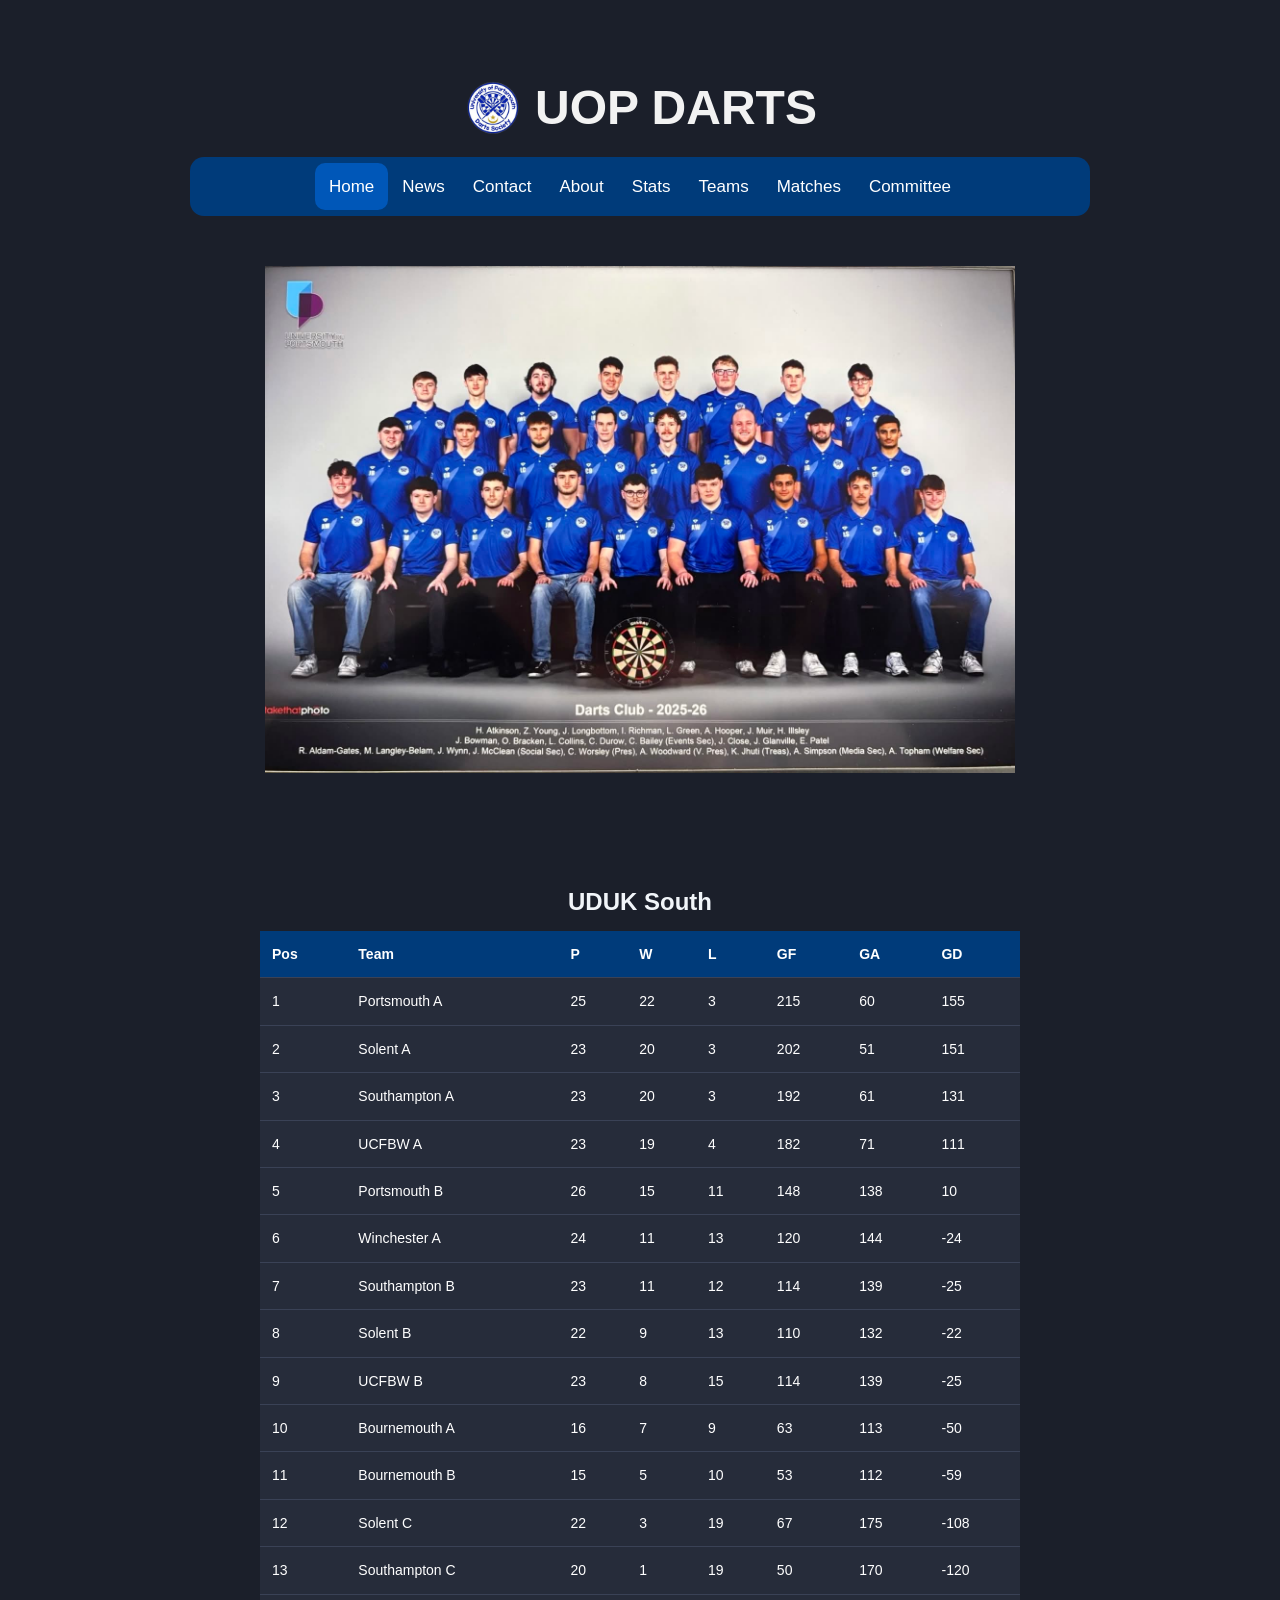
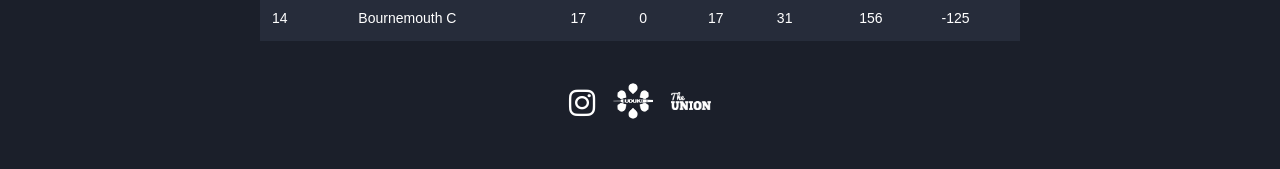
<file: index.html>
<!DOCTYPE html>
<html lang="en">

<head>
  <meta charset="UTF-8">
  <meta name="viewport" content="width=device-width, initial-scale=1.0">

  <title>Uop Darts</title>
  <link rel="icon" type="image/x-icon" href="/assets/logo.png">
  <link rel="stylesheet" href="index.css">
  <link rel="stylesheet" href="https://cdnjs.cloudflare.com/ajax/libs/font-awesome/6.5.0/css/all.min.css">

  <script src="league-script.js"></script>
</head>

<body>
  <header id="container">
    <a href="index.html" id="logo">
      <img src="/assets/logo.png" alt="logo png">
      <h1>UOP DARTS</h1>
    </a>
  </header>

    <nav class="topnav">
      <a class="active" href="index.html">Home</a>
      <a href="news.html">News</a>      <a href="contact.html">Contact</a>
      <a href="about.html">About</a>
      <a href="stats.html">Stats</a>
      <a href="teams.html">Teams</a>
      <a href="matches.html">Matches</a>
      <a href="#">Committee</a>
    </nav>

  <main>
    <section class="team-photo">
      <img src="/assets/team-photo.jpg" alt="team-photo">
    </section>

    <section class ="table-wrapper">
      <h2>UDUK South</h2>

      <div class="scroll-container">

        <table class="league-table">
          <thead>
            <tr>
              <th>Pos</th>
              <th>Team</th>
              <th>P</th>
              <th>W</th>
              <th>L</th>
              <th>GF</th>
              <th>GA</th>
              <th>GD</th>
            </tr>
          </thead>

          <tbody id="league-body"></tbody>
        </table>
        </div>
     </section>
  </main>


    <footer id="icons">
      <a href="https://www.instagram.com/uopdarts/" target="_blank">
        <i class="fa-brands fa-instagram"></i>
      </a>

      <a href="https://www.uduk.co.uk/" target="_blank">
        <img src="/assets/uduk.png" alt="UDUK" class="icon">
      </a>

      <a href="https://upsu.net/groups/DQCFD/darts-society" target="_blank">
        <img src="/assets/upsu.png" alt="UPSU" class="icon">
      </a>
    </footer>
  </body>
</html>
</file>
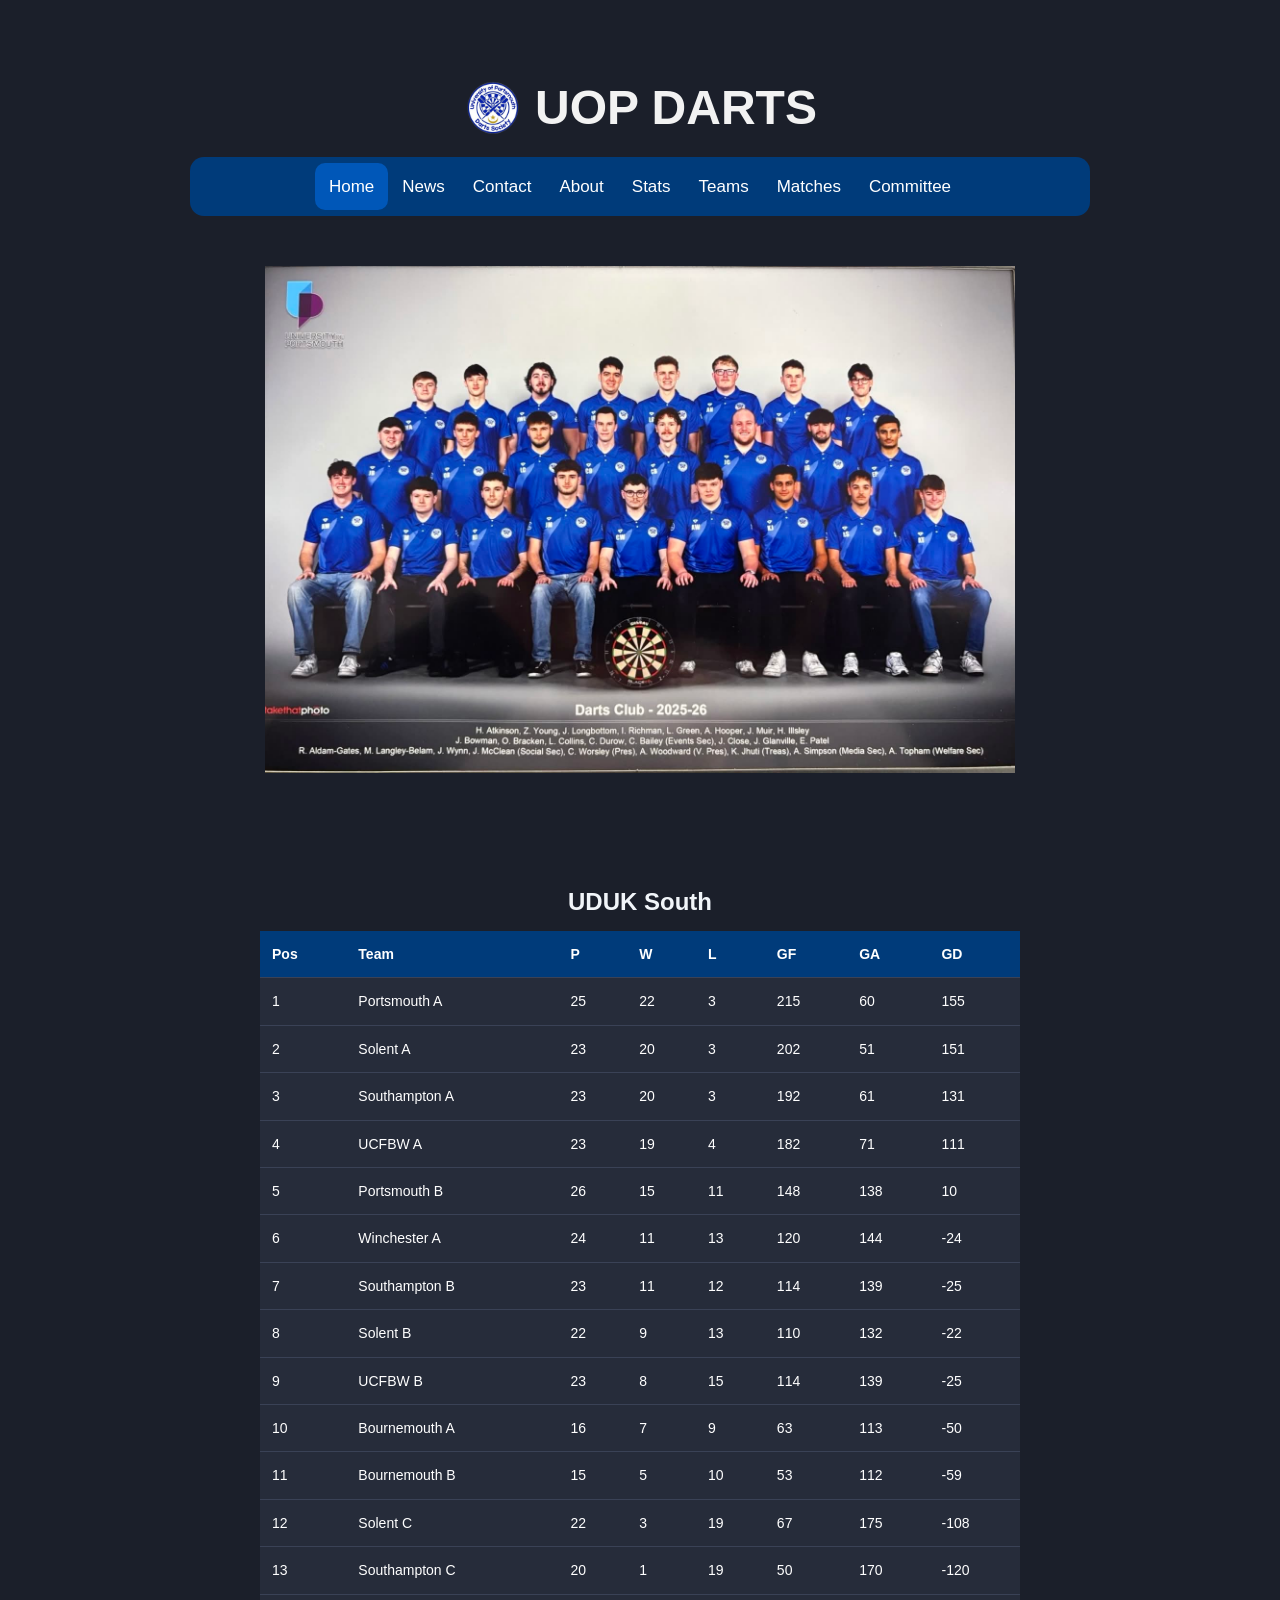
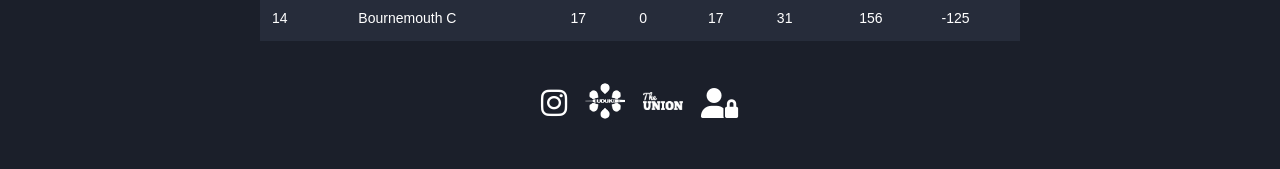
<file: index/index.html>
<!DOCTYPE html>
<html lang="en">

<head>
  <meta charset="UTF-8">
  <meta name="viewport" content="width=device-width, initial-scale=1.0">

  <title>Uop Darts</title>
  <link rel="icon" type="image/x-icon" href="/assets/logo.png">
  <link rel="stylesheet" href="/index/index.css">
  <link rel="stylesheet" href="https://cdnjs.cloudflare.com/ajax/libs/font-awesome/6.5.0/css/all.min.css">

  <script src="/index/league-script.js"></script>
</head>

<body>
  <header id="container">
    <a href="index.html" id="logo">
      <img src="/assets/logo.png" alt="logo png">
      <h1>UOP DARTS</h1>
    </a>
  </header>

  <nav class="topnav">
    <a class="active" href="/index/index.html">Home</a>
    <a href="/index/news.html">News</a>
    <a href="/index/contact.html">Contact</a>
    <a href="/index/about.html">About</a>
    <a href="/index/stats.html">Stats</a>
    <a href="/index/teams.html">Teams</a>
    <a href="/index/matches.html">Matches</a>
    <a href="#">Committee</a>
  </nav>

  <main>
    <section class="team-photo">
      <img src="/assets/team-photo.jpg" alt="team-photo">
    </section>

    <section class="table-wrapper">
      <h2>UDUK South</h2>

      <div class="scroll-container">
        <table class="league-table">
          <thead>
            <tr>
              <th>Pos</th>
              <th>Team</th>
              <th>P</th>
              <th>W</th>
              <th>L</th>
              <th>GF</th>
              <th>GA</th>
              <th>GD</th>
            </tr>
          </thead>
          <tbody id="league-body"></tbody>
        </table>
      </div>
    </section>
  </main>

  <footer id="icons">
    <a href="https://www.instagram.com/uopdarts/" target="_blank">
      <i class="fa-brands fa-instagram"></i>
    </a>

    <a href="https://www.uduk.co.uk/" target="_blank">
      <img src="/assets/uduk.png" alt="UDUK" class="icon">
    </a>

    <a href="https://upsu.net/groups/DQCFD/darts-society" target="_blank">
      <img src="/assets/upsu.png" alt="UPSU" class="icon">
    </a>

    <!-- changed to match server route -->
    <a href="/admin/login.html">
      <i class="fa-solid fa-user-lock"></i>
    </a>
  </footer>
</body>
</html>
</file>
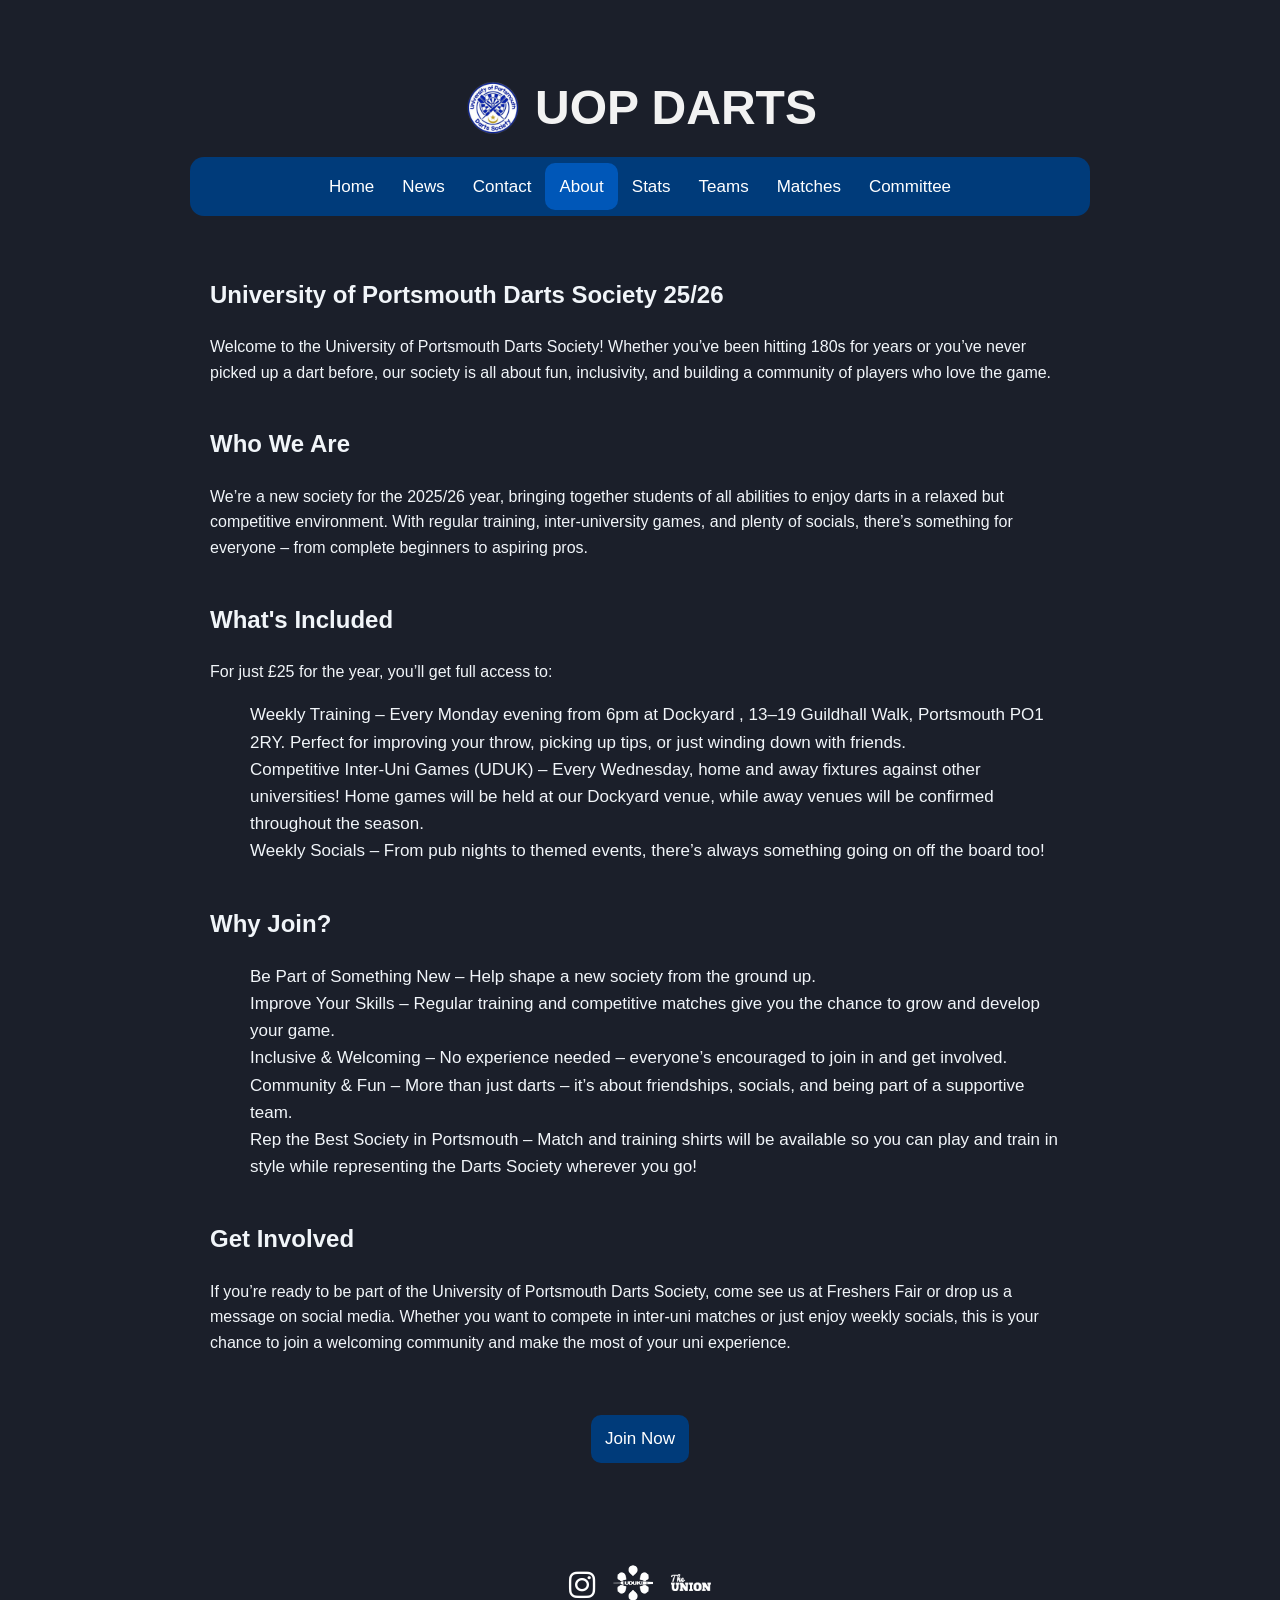
<file: about.html>
<!DOCTYPE html>
<html lang="en">

<head>
  <meta charset="UTF-8">
  <meta name="viewport" content="width=device-width, initial-scale=1.0">

  <title>Uop Darts</title>
  <link rel="icon" type="image/x-icon" href="/assets/logo.png">
  <link rel="stylesheet" href="index.css">
  <link rel="stylesheet" href="https://cdnjs.cloudflare.com/ajax/libs/font-awesome/6.5.0/css/all.min.css">
</head>

<body>
  <header id="container">
    <a href="index.html" id="logo">
      <img src="/assets/logo.png" alt="logo png">
      <h1>UOP DARTS</h1>
    </a>
  </header>

    <nav class="topnav">
      <a href="index.html">Home</a>
      <a href="news.html">News</a>
      <a href="contact.html">Contact</a>
      <a class="active" href="about.html">About</a>
      <a href="stats.html">Stats</a>
      <a href="teams.html">Teams</a>
      <a href="matches.html">Matches</a>
      <a href="#">Committee</a>

    </nav>

    <article class="about">
        <h2>University of Portsmouth Darts Society 25/26</h2>

        <p>Welcome to the University of Portsmouth Darts Society!
            Whether you’ve been hitting 180s for
            years or you’ve never picked up a dart
            before, our society is all about fun,
            inclusivity, and building a community
            of players who love the game.</p>

        <h2>Who We Are</h2>

        <p>We’re a new society for the 2025/26 year,
            bringing together students of all
            abilities to enjoy darts in a relaxed
            but competitive environment.
            With regular training, inter-university
            games, and plenty of socials, there’s
            something for everyone – from complete
            beginners to aspiring pros.</p>

        <h2>What's Included</h2>

        <p>For just £25 for the year, you’ll get full access to:</p>
        <ul>
            <li>Weekly Training – Every Monday evening from 6pm at Dockyard
                , 13–19 Guildhall Walk, Portsmouth PO1 2RY.
                Perfect for improving your throw, picking up tips,
                or just winding down with friends.
            </li>
            <li>
                Competitive Inter-Uni Games (UDUK)
                – Every Wednesday, home and away fixtures
                against other universities! Home games
                will be held at our Dockyard venue,
                while away venues will be confirmed
                throughout the season.
            </li>
            <li>
                Weekly Socials – From pub nights to themed events,
                there’s always something going on off the board too!
            </li>
        </ul>

        <h2>Why Join?</h2>

        <ul>
            <li>
                Be Part of Something New – Help shape a
                new society from the ground up.
            </li>
            <li>
                Improve Your Skills –
                Regular training and competitive matches
                give you the chance to grow and develop
                your game.
            </li>
            <li>
                Inclusive & Welcoming – No experience needed
                – everyone’s encouraged to join in and
                get involved.
            </li>
            <li>
                Community & Fun – More than just darts –
                it’s about friendships, socials, and
                being part of a supportive team.
            </li>
            <li>
                Rep the Best Society in Portsmouth –
                Match and training shirts will be
                available so you can play and train
                in style while representing
                the Darts Society wherever you go!
            </li>
        </ul>

        <h2>Get Involved</h2>

        <p>If you’re ready to be part of the
            University of Portsmouth Darts
            Society, come see us at Freshers
            Fair or drop us a message on social
            media. Whether you want to compete
            in inter-uni matches or just enjoy
            weekly socials, this is your chance
            to join a welcoming community and
            make the most of your uni experience.</p>

        <section class="join-now">
            <a href="https://upsu.net/groups/DQCFD/darts-society" target="_blank" class="join-btn">
                Join Now
            </a>
        </section>
    </article>


    <footer id="icons">
          <a href="https://www.instagram.com/uopdarts/" target="+blank">
            <i class="fa-brands fa-instagram"></i>
          </a>

          <a href="https://www.uduk.co.uk/" target="+blank">
            <img src="/assets/uduk.png" alt="UDUK" class="icon">
          </a>

          <a href="https://upsu.net/groups/DQCFD/darts-society" target="+blank">
            <img src="/assets/upsu.png" alt="UPSU" class="icon">
          </a>
        </footer>

</body>
</html>
</file>
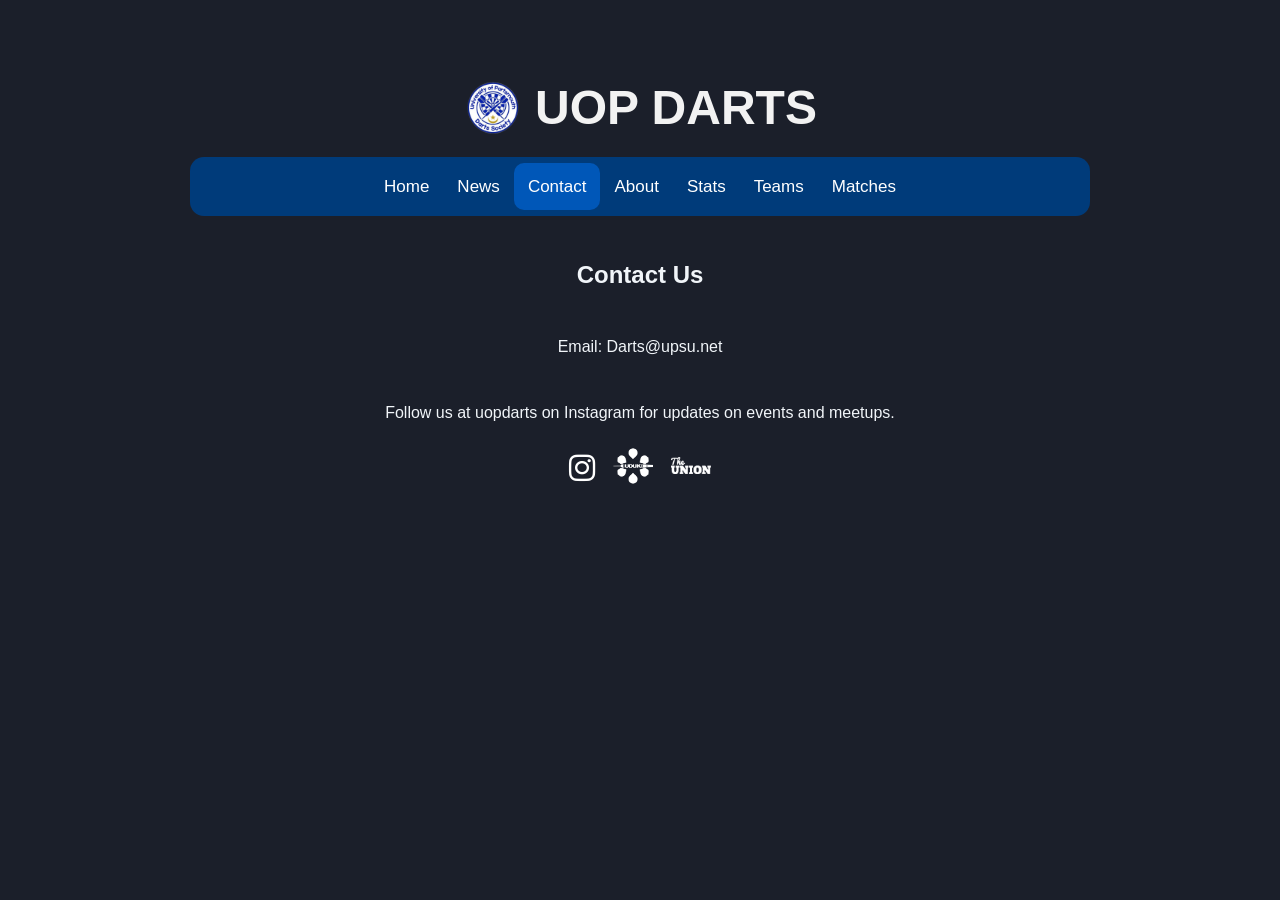
<file: contact.html>
<!DOCTYPE html>
<html lang="en">

<head>
  <meta charset="UTF-8">
  <meta name="viewport" content="width=device-width, initial-scale=1.0">

  <title>Uop Darts</title>
  <link rel="icon" type="image/x-icon" href="/assets/logo.png">
  <link rel="stylesheet" href="index.css">
  <link rel="stylesheet" href="https://cdnjs.cloudflare.com/ajax/libs/font-awesome/6.5.0/css/all.min.css">
</head>

<body>
  <header id="container">
    <a href="index.html" id="logo">
      <img src="/assets/logo.png" alt="logo png">
      <h1>UOP DARTS</h1>
    </a>
  </header>

    <nav class="topnav">
      <a href="index.html">Home</a>
      <a href="#">News</a>
      <a class="active" href="contact.html">Contact</a>
      <a href="about.html">About</a>
      <a href="stats.html">Stats</a>
      <a href="teams.html">Teams</a>
      <a href="matches.html">Matches</a>
    </nav>

    <article class="contact">
        <h2>Contact Us</h2>

        <p>Email: Darts@upsu.net</p>
        <p>Follow us at uopdarts on Instagram
            for updates on events and meetups.
        </p>
    </article>

    <footer id="icons">
      <a href="https://www.instagram.com/uopdarts/" target="+blank">
        <i class="fa-brands fa-instagram"></i>
      </a>

      <a href="https://www.uduk.co.uk/" target="+blank">
        <img src="/assets/uduk.png" alt="UDUK" class="icon">
      </a>

      <a href="https://upsu.net/groups/DQCFD/darts-society" target="+blank">
        <img src="/assets/upsu.png" alt="UPSU" class="icon">
      </a>
    </footer>

  </body>
</html>
</file>
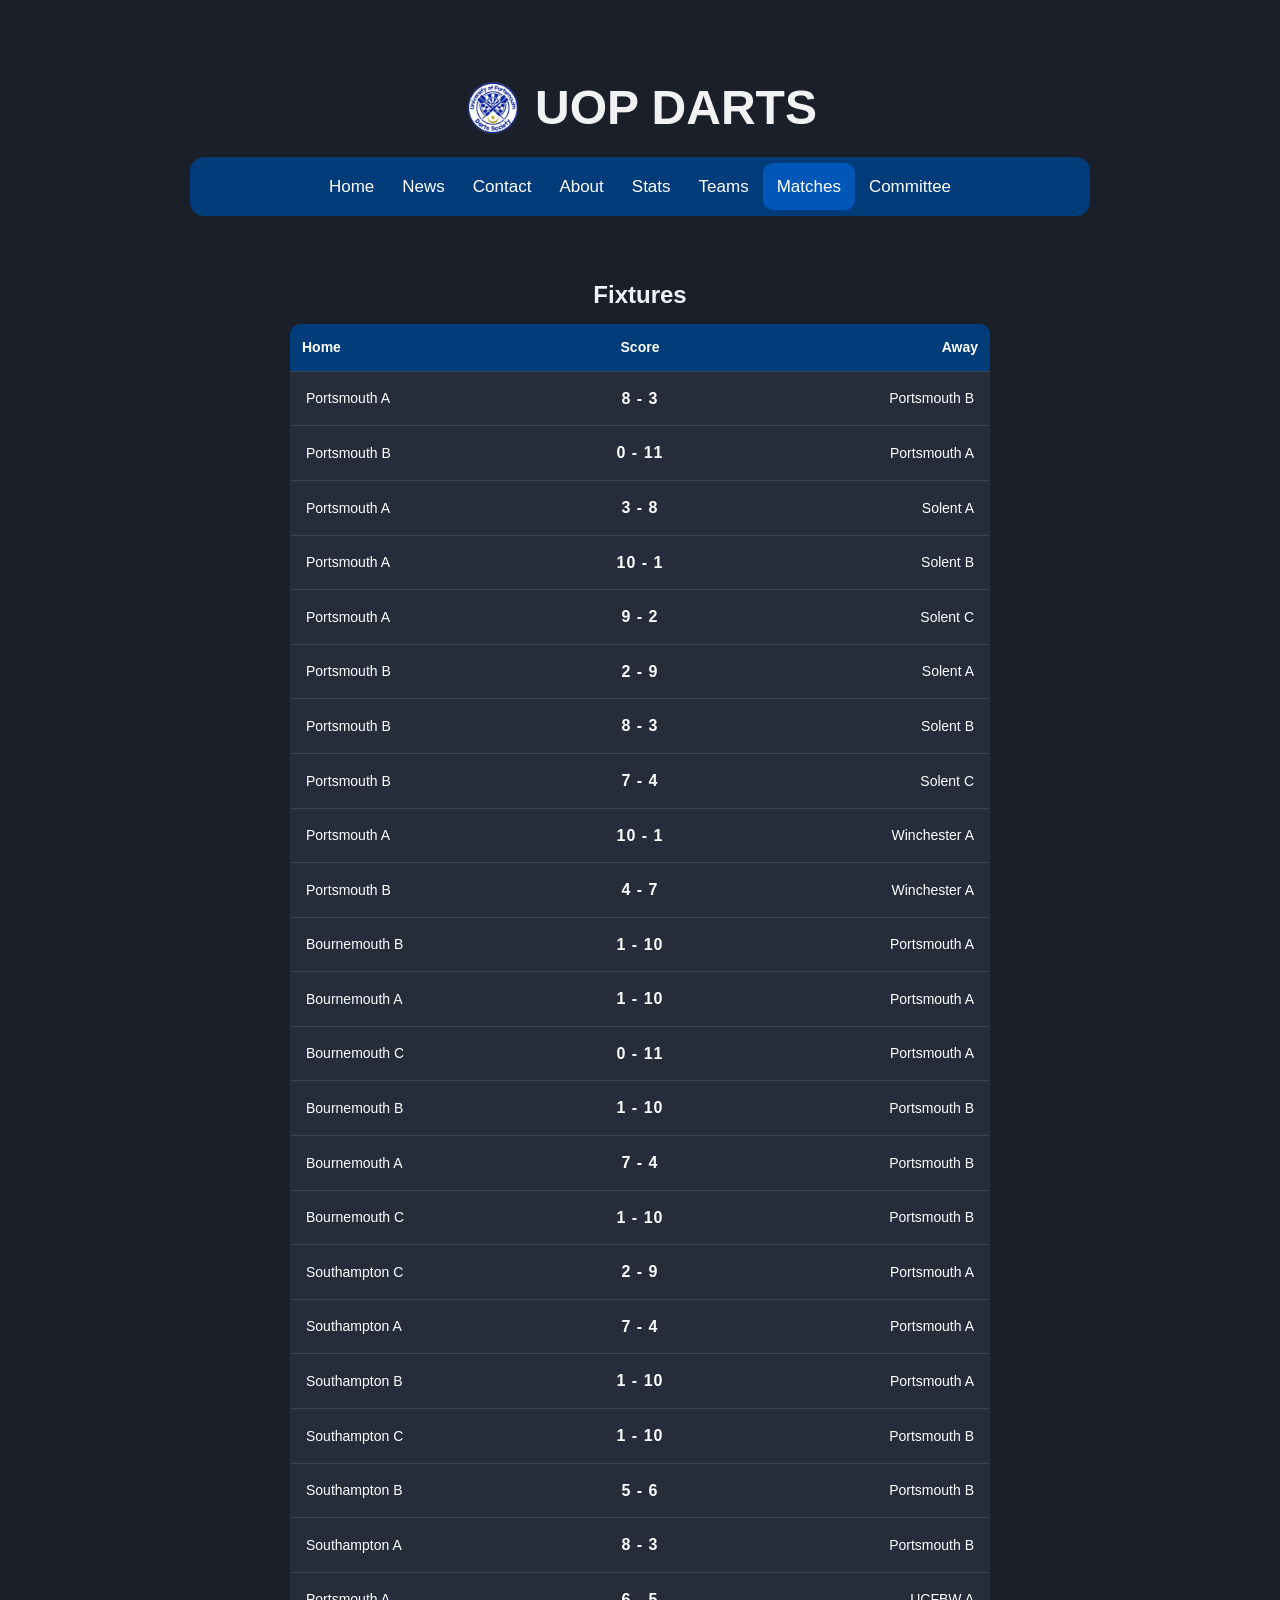
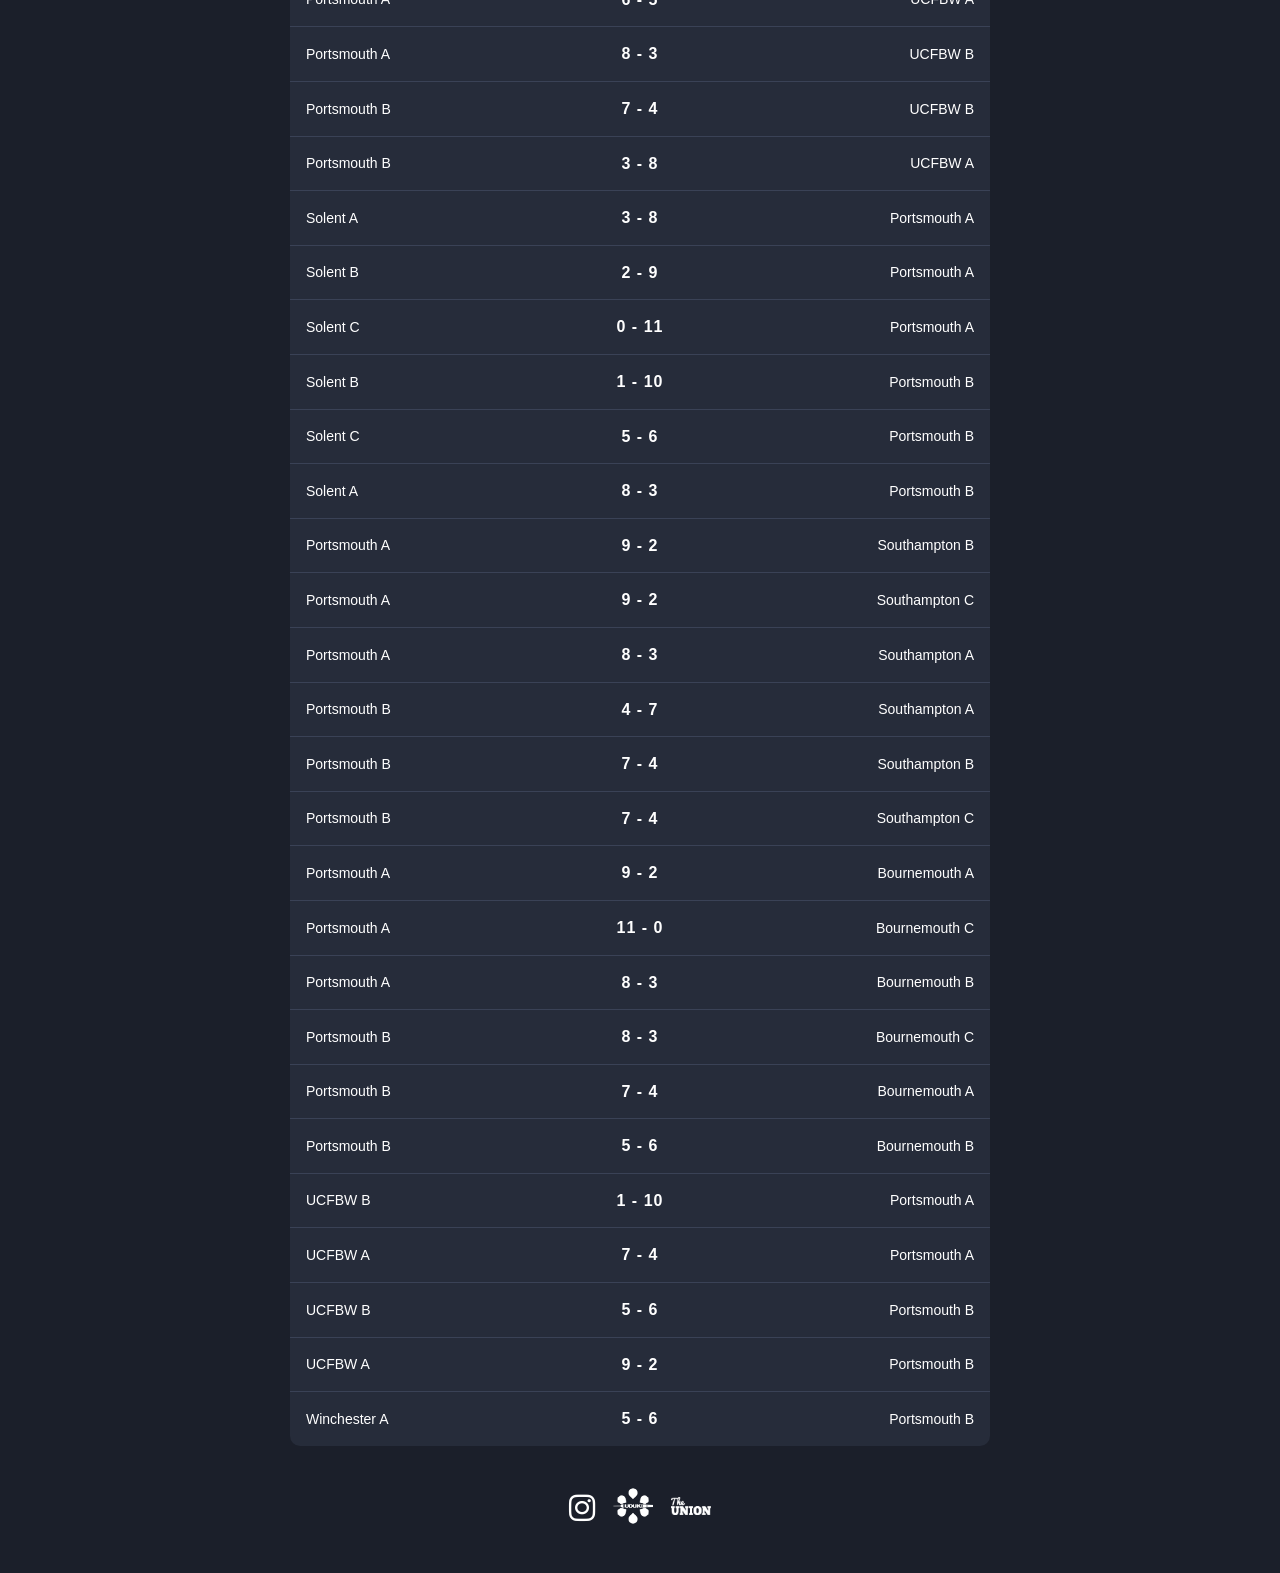
<file: matches.html>
<!DOCTYPE html>
<html lang="en">

<head>
  <meta charset="UTF-8">
  <meta name="viewport" content="width=device-width, initial-scale=1.0">

  <title>Uop Darts</title>
  <link rel="icon" type="image/x-icon" href="/assets/logo.png">
  <link rel="stylesheet" href="index.css">
  <link rel="stylesheet" href="https://cdnjs.cloudflare.com/ajax/libs/font-awesome/6.5.0/css/all.min.css">

  <script src="match-script.js"></script>
</head>

<body>
  <header id="container">
    <a href="index.html" id="logo">
      <img src="/assets/logo.png" alt="logo png">
      <h1>UOP DARTS</h1>
    </a>
  </header>

    <nav class="topnav">
      <a href="index.html">Home</a>
      <a href="news.html">News</a>
      <a href="contact.html">Contact</a>
      <a href="about.html">About</a>
      <a href="stats.html">Stats</a>
      <a href="teams.html">Teams</a>
      <a class="active" href="matches.html">Matches</a>
      <a href="#">Committee</a>

    </nav>

    <section id="fixtures">

      <div class="table-wrapper">
        <h2>Fixtures</h2>

        <table class="league-table">
          <thead>
            <tr>
              <th>Home</th>
              <th>Score</th>
              <th>Away</th>
            </tr>
          </thead>
          <tbody id="match-body"></tbody>
        </table>

      </div>

</section>

    <footer id="icons">
      <a href="https://www.instagram.com/uopdarts/" target="+blank">
        <i class="fa-brands fa-instagram"></i>
      </a>

      <a href="https://www.uduk.co.uk/" target="+blank">
        <img src="/assets/uduk.png" alt="UDUK" class="icon">
      </a>

      <a href="https://upsu.net/groups/DQCFD/darts-society" target="+blank">
        <img src="/assets/upsu.png" alt="UPSU" class="icon">
      </a>
    </footer>

  </body>
</html>
</file>
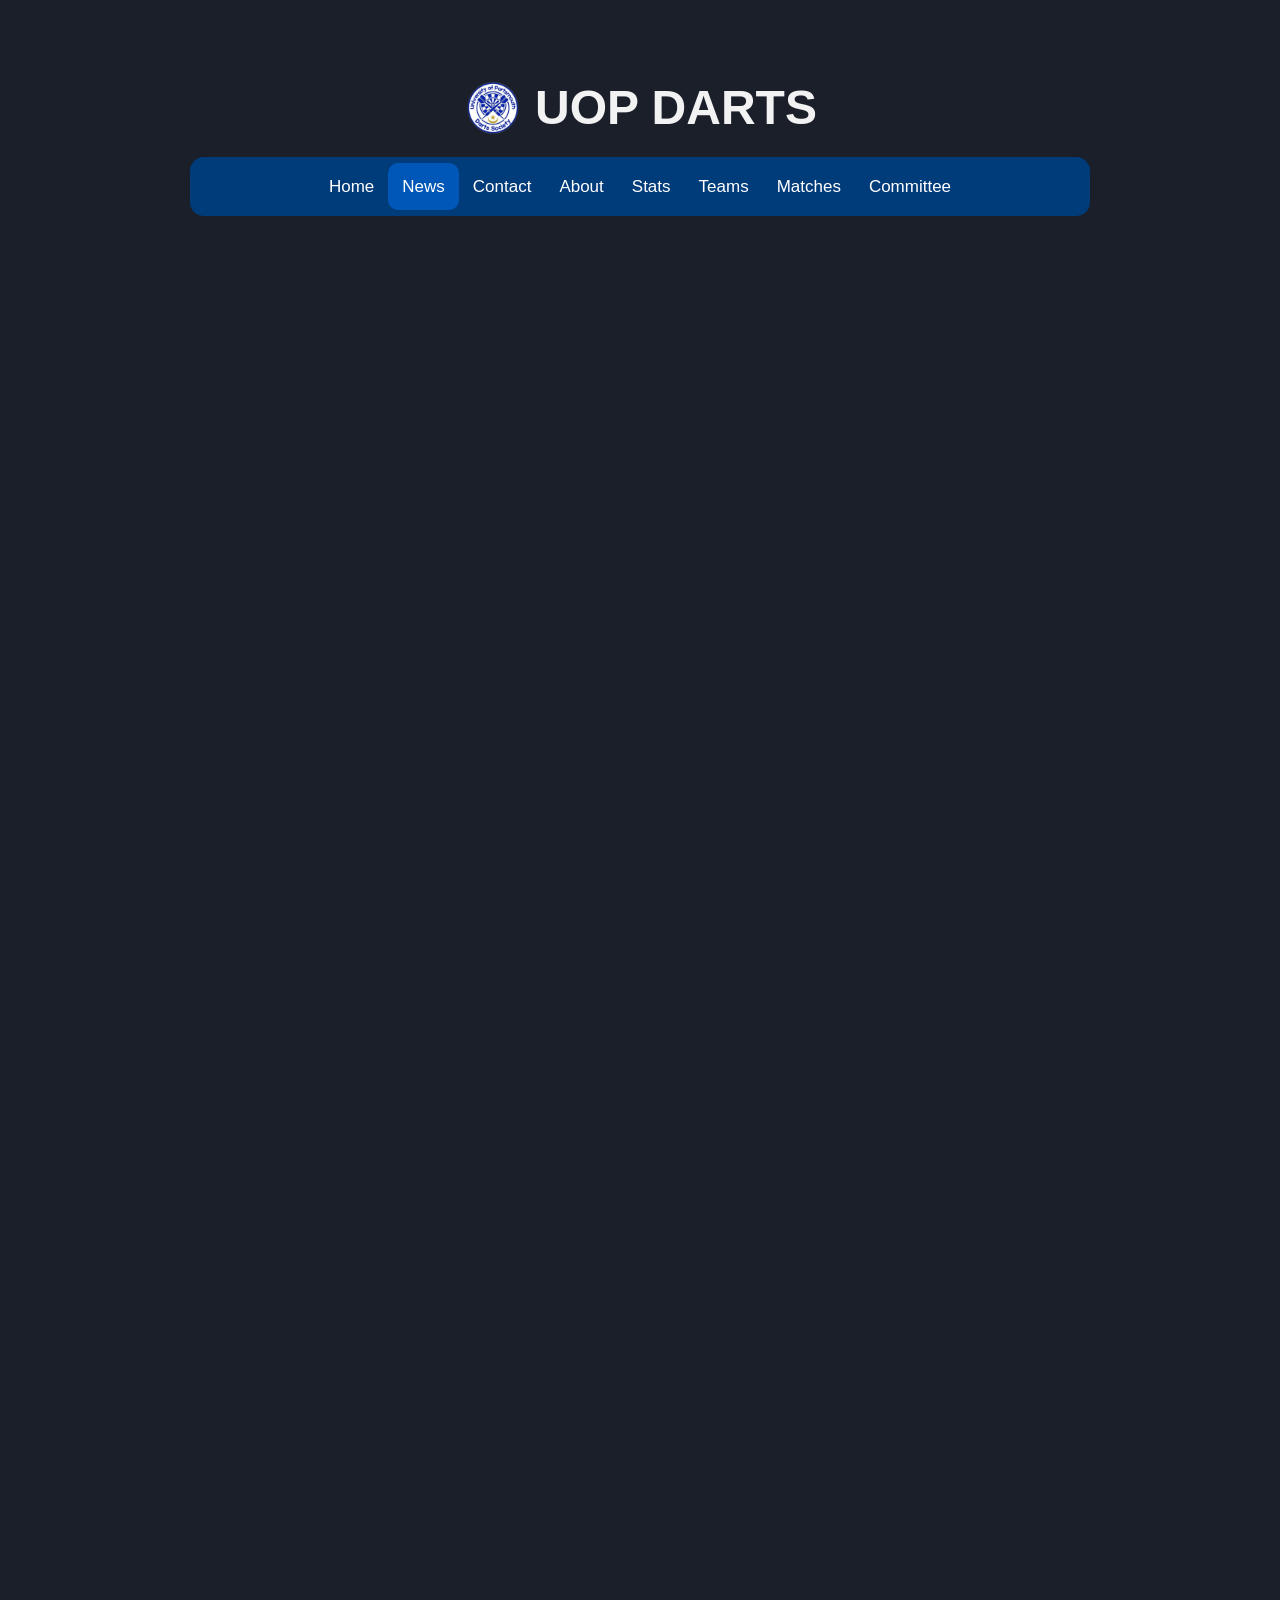
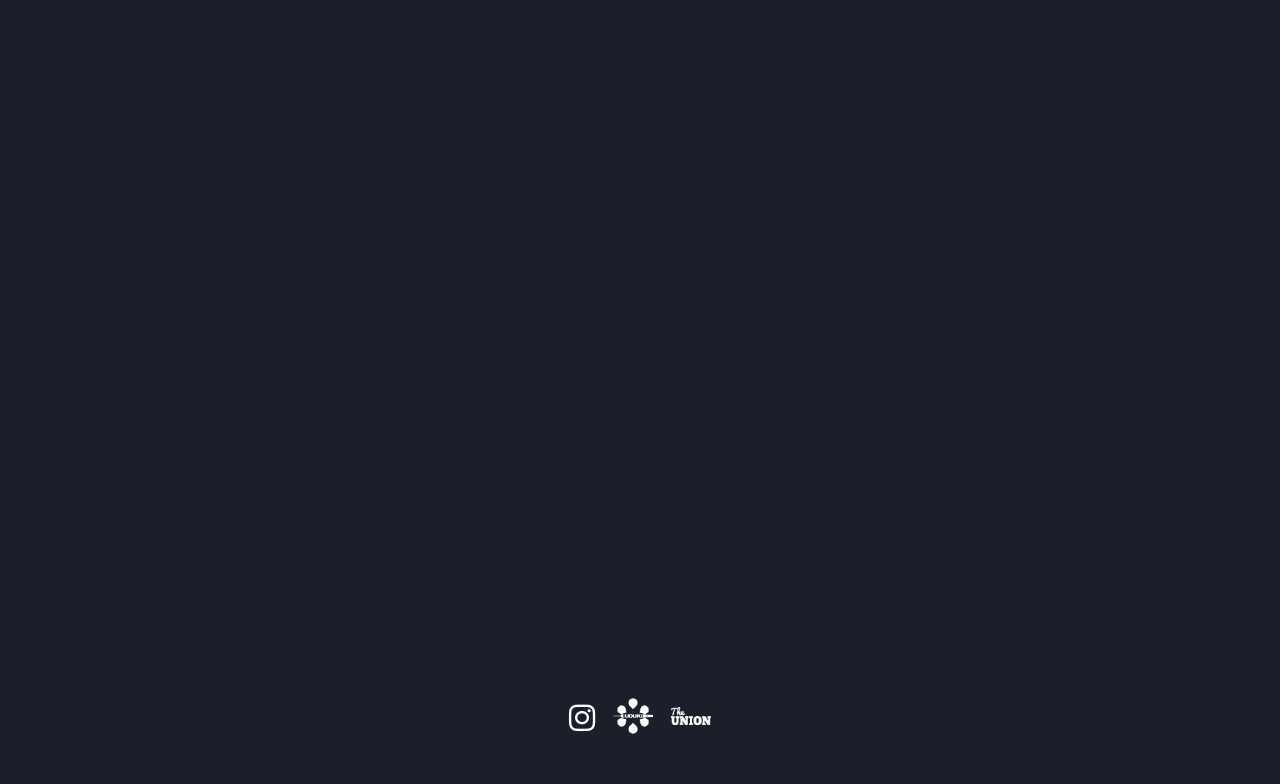
<file: news.html>
<!DOCTYPE html>
<html lang="en">

<head>
  <meta charset="UTF-8">
  <meta name="viewport" content="width=device-width, initial-scale=1.0">

  <title>Uop Darts</title>
  <link rel="icon" type="image/x-icon" href="/assets/logo.png">
  <link rel="stylesheet" href="index.css">
  <link rel="stylesheet" href="https://cdnjs.cloudflare.com/ajax/libs/font-awesome/6.5.0/css/all.min.css">

</head>

<body>
  <header id="container">
    <a href="index.html" id="logo">
      <img src="/assets/logo.png" alt="logo png">
      <h1>UOP DARTS</h1>
    </a>
  </header>

    <nav class="topnav">
      <a href="index.html">Home</a>
      <a class="active" href="news.html">News</a>
      <a href="contact.html">Contact</a>
      <a href="about.html">About</a>
      <a href="stats.html">Stats</a>
      <a href="teams.html">Teams</a>
      <a href="matches.html">Matches</a>
      <a href="#">Committee</a>
    </nav>

    <section class="instagram-grid" id="insta-feed"></section>

    <script async src="//www.instagram.com/embed.js"></script>




    <footer id="icons">
      <a href="https://www.instagram.com/uopdarts/" target="+blank">
        <i class="fa-brands fa-instagram"></i>
      </a>

      <a href="https://www.uduk.co.uk/" target="+blank">
        <img src="/assets/uduk.png" alt="UDUK" class="icon">
      </a>

      <a href="https://upsu.net/groups/DQCFD/darts-society" target="+blank">
        <img src="/assets/upsu.png" alt="UPSU" class="icon">
      </a>


    </footer>
    <script src="load-posts.js"></script>


  </body>
</html>
</file>
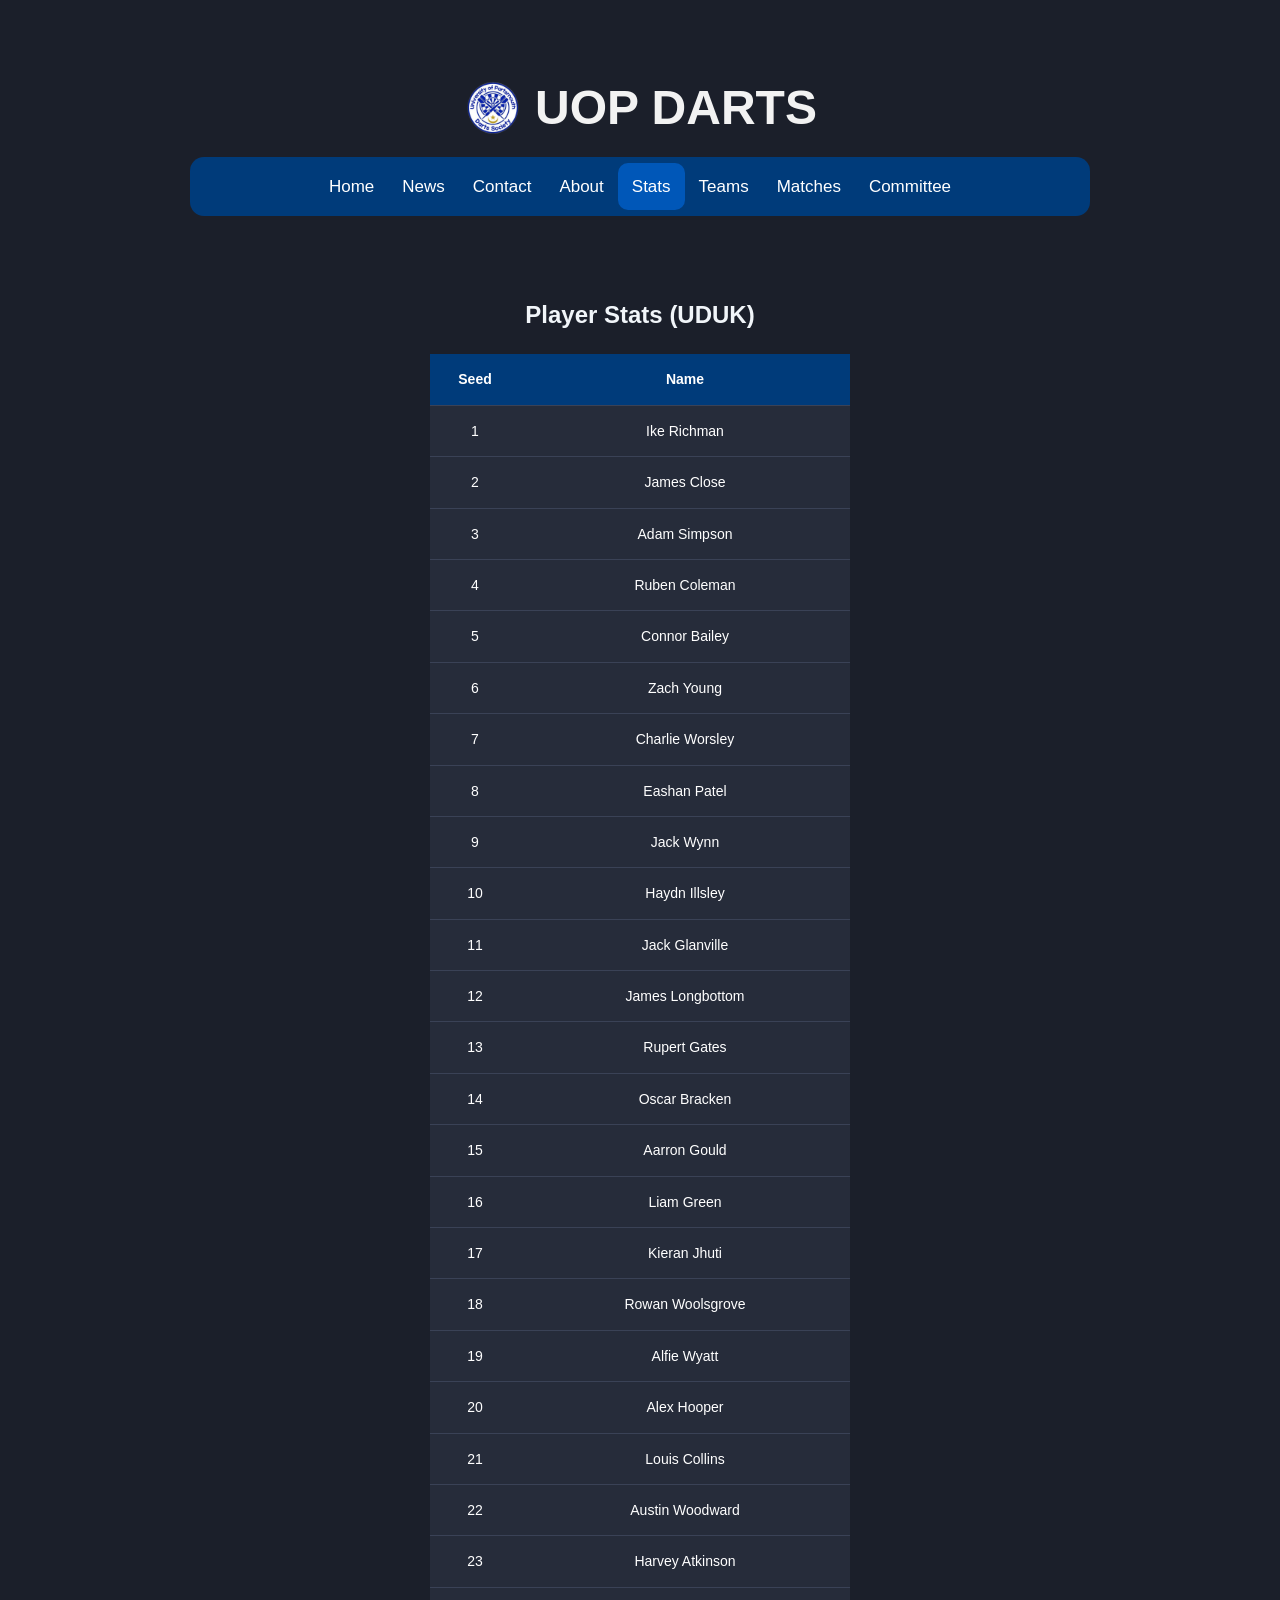
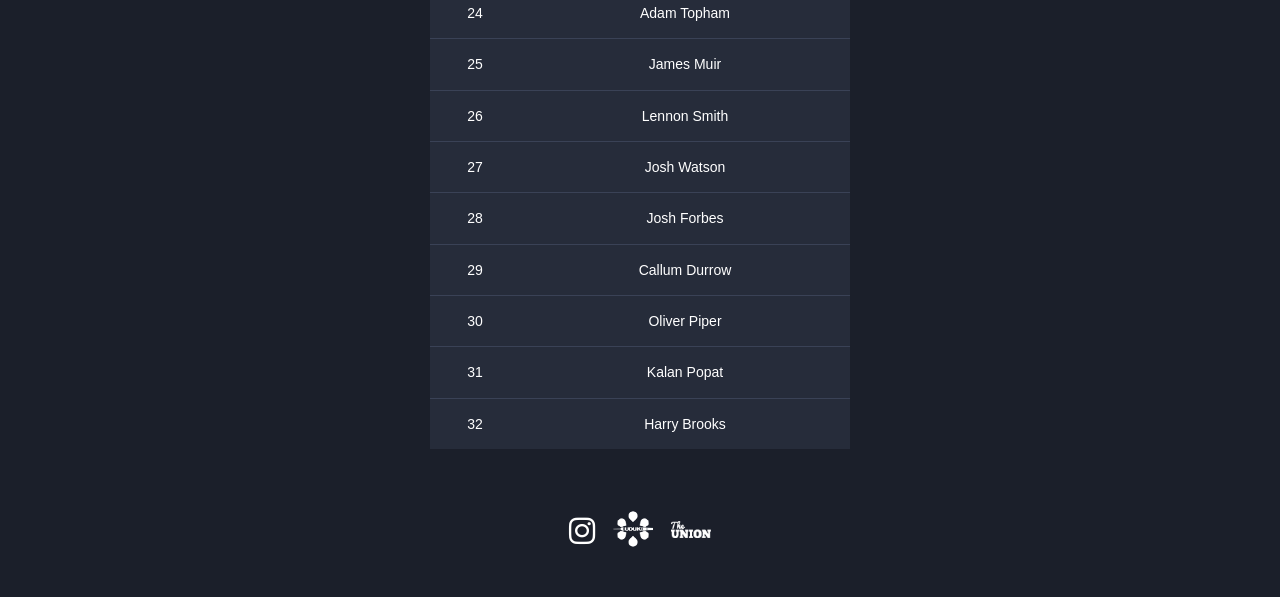
<file: stats.html>
<!DOCTYPE html>
<html lang="en">

<head>
  <meta charset="UTF-8">
  <meta name="viewport" content="width=device-width, initial-scale=1.0">

  <title>Uop Darts</title>
  <link rel="icon" type="image/x-icon" href="/assets/logo.png">
  <link rel="stylesheet" href="index.css">
  <link rel="stylesheet" href="https://cdnjs.cloudflare.com/ajax/libs/font-awesome/6.5.0/css/all.min.css"><script src="league-script.js"></script>
  <script src="team-stats.js"></script>

</head>

<body>
  <header id="container">
    <a href="index.html" id="logo">
      <img src="/assets/logo.png" alt="logo png">
      <h1>UOP DARTS</h1>
    </a>
  </header>

    <nav class="topnav">
      <a href="index.html">Home</a>
      <a href="news.html">News</a>
      <a href="contact.html">Contact</a>
      <a href="about.html">About</a>
      <a class="active" href="stats.html">Stats</a>
      <a href="teams.html">Teams</a>
      <a href="matches.html">Matches</a>
      <a href="#">Committee</a>

    </nav>
    <section class="stats">
      <section class ="table-wrapper">
        <h2>Player Stats (UDUK)</h2>



          <table class="league-table">
            <thead>
              <tr>
                <th>Seed</th>
                <th>Name</th>
              </tr>
            </thead>

            <tbody id="stats-body"></tbody>
          </table>
      </section>
    </section>



    <footer id="icons">
      <a href="https://www.instagram.com/uopdarts/" target="+blank">
        <i class="fa-brands fa-instagram"></i>
      </a>

      <a href="https://www.uduk.co.uk/" target="+blank">
        <img src="/assets/uduk.png" alt="UDUK" class="icon">
      </a>

      <a href="https://upsu.net/groups/DQCFD/darts-society" target="+blank">
        <img src="/assets/upsu.png" alt="UPSU" class="icon">
      </a>
    </footer>

  </body>
</html>
</file>
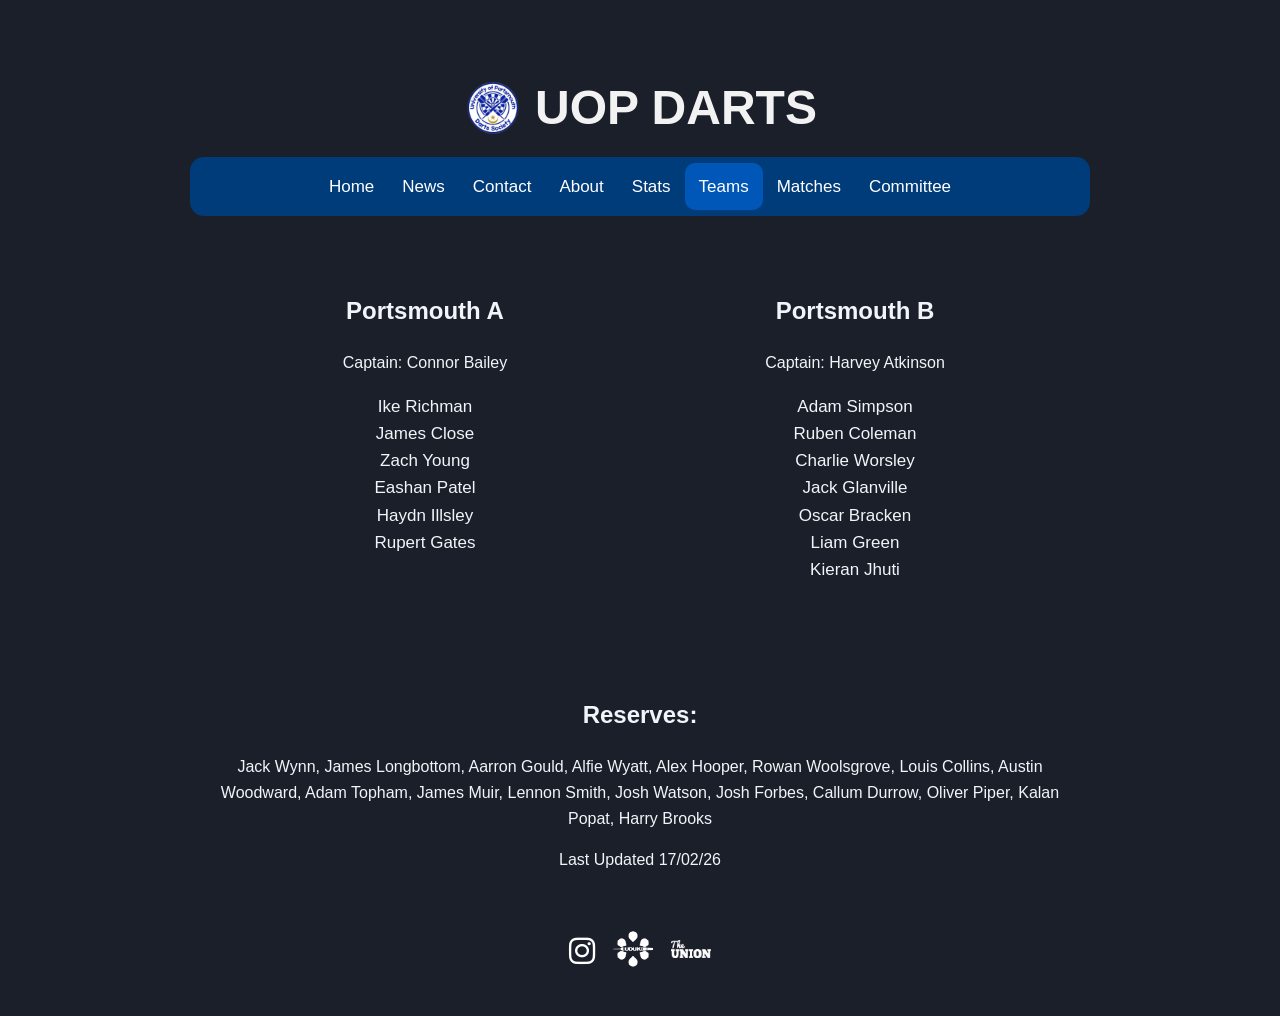
<file: teams.html>
<!DOCTYPE html>
<html lang="en">

<head>
  <meta charset="UTF-8">
  <meta name="viewport" content="width=device-width, initial-scale=1.0">

  <title>Uop Darts</title>
  <link rel="icon" type="image/x-icon" href="/assets/logo.png">
  <link rel="stylesheet" href="index.css">
  <link rel="stylesheet" href="https://cdnjs.cloudflare.com/ajax/libs/font-awesome/6.5.0/css/all.min.css">
</head>

<body>
  <header id="container">
    <a href="index.html" id="logo">
      <img src="/assets/logo.png" alt="logo png">
      <h1>UOP DARTS</h1>
    </a>
  </header>

    <nav class="topnav">
      <a href="index.html">Home</a>
      <a href="news.html">News</a>      <a href="contact.html">Contact</a>
      <a href="about.html">About</a>
      <a href="stats.html">Stats</a>
      <a class="active" href="teams.html">Teams</a>
      <a href="matches.html">Matches</a>
      <a href="#">Committee</a>
    </nav>

    <section class="teams">
        <section>
            <h2>Portsmouth A</h2>

            <p>Captain: Connor Bailey</p>
            <ul>
                <li>
                    Ike Richman
                </li>
                <li>
                    James Close
                </li>
                <li>
                    Zach Young
                </li>
                <li>
                    Eashan Patel
                </li>
                <li>
                    Haydn Illsley
                </li>
                <li>
                    Rupert Gates
                </li>
            </ul>
        </section>


        <section>
            <h2>Portsmouth B</h2>

            <p>Captain: Harvey Atkinson</p>
            <ul>
                <li>
                    Adam Simpson
                </li>
                <li>
                    Ruben Coleman
                </li>
                <li>
                    Charlie Worsley
                </li>
                <li>
                    Jack Glanville
                </li>
                <li>
                    Oscar Bracken
                </li>
                <li>
                    Liam Green
                </li>
                <li>
                    Kieran Jhuti
                </li>
            </ul>
        </section>
    </section>
    <section class="reserves">
            <h2>Reserves: </h2>
                <p>
                    Jack Wynn, James Longbottom, Aarron Gould, Alfie Wyatt, Alex Hooper, Rowan Woolsgrove, Louis Collins,
                    Austin Woodward, Adam Topham, James Muir, Lennon Smith, Josh Watson, Josh Forbes, Callum Durrow, Oliver Piper,
                    Kalan Popat, Harry Brooks
                </p>
                <p>
                    Last Updated 17/02/26
                </p>
    </section>

    <footer id="icons">
      <a href="https://www.instagram.com/uopdarts/" target="+blank">
        <i class="fa-brands fa-instagram"></i>
      </a>

      <a href="https://www.uduk.co.uk/" target="+blank">
        <img src="/assets/uduk.png" alt="UDUK" class="icon">
      </a>

      <a href="https://upsu.net/groups/DQCFD/darts-society" target="+blank">
        <img src="/assets/upsu.png" alt="UPSU" class="icon">
      </a>
    </footer>

  </body>
</html>
</file>
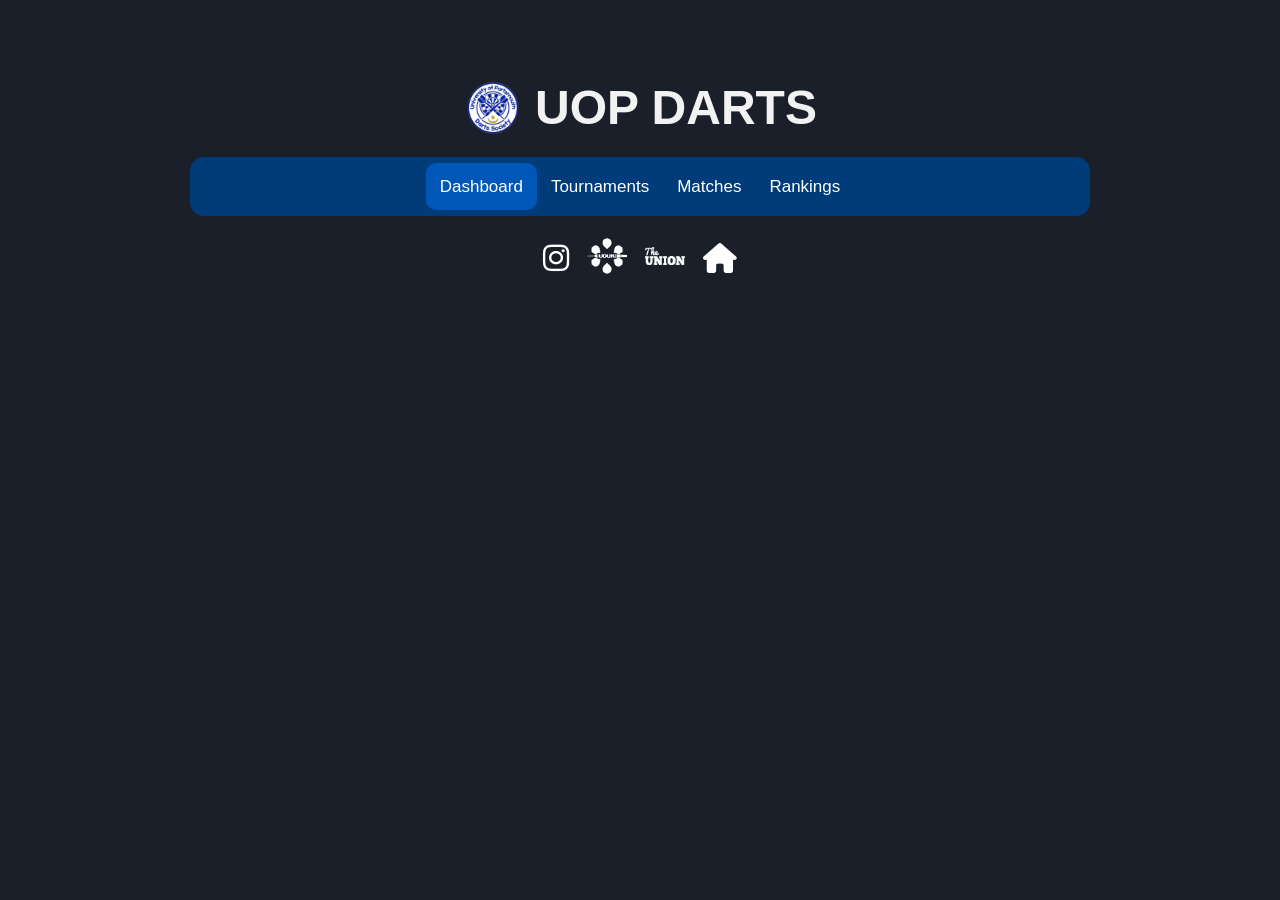
<file: admin/admin.html>
<!DOCTYPE html>
<html lang="en">

<head>
  <meta charset="UTF-8">
  <meta name="viewport" content="width=device-width, initial-scale=1.0">

  <title>Uop Darts</title>
  <link rel="icon" type="image/x-icon" href="/assets/logo.png">
  <link rel="stylesheet" href="/index/index.css">
  <link rel="stylesheet" href="https://cdnjs.cloudflare.com/ajax/libs/font-awesome/6.5.0/css/all.min.css">
</head>

<body>
  <header id="container">
    <a href="admin.html" id="logo">
      <img src="/assets/logo.png" alt="logo png">
      <h1>UOP DARTS</h1>
    </a>
  </header>

    <nav class="topnav">
      <a class="active" href="admin.html">Dashboard</a>
      <a href="#">Tournaments</a>
      <a href="#">Matches</a>
      <a href="#">Rankings</a>


    </nav>



    <footer id="icons">
      <a href="https://www.instagram.com/uopdarts/" target="+blank">
        <i class="fa-brands fa-instagram"></i>
      </a>

      <a href="https://www.uduk.co.uk/" target="+blank">
        <img src="/assets/uduk.png" alt="UDUK" class="icon">
      </a>

      <a href="https://upsu.net/groups/DQCFD/darts-society" target="+blank">
        <img src="/assets/upsu.png" alt="UPSU" class="icon">
      </a>

      <a href="/index/index.html">
          <i class="fa-solid fa-house"></i>
      </a>
    </footer>

  </body>
</html>
</file>
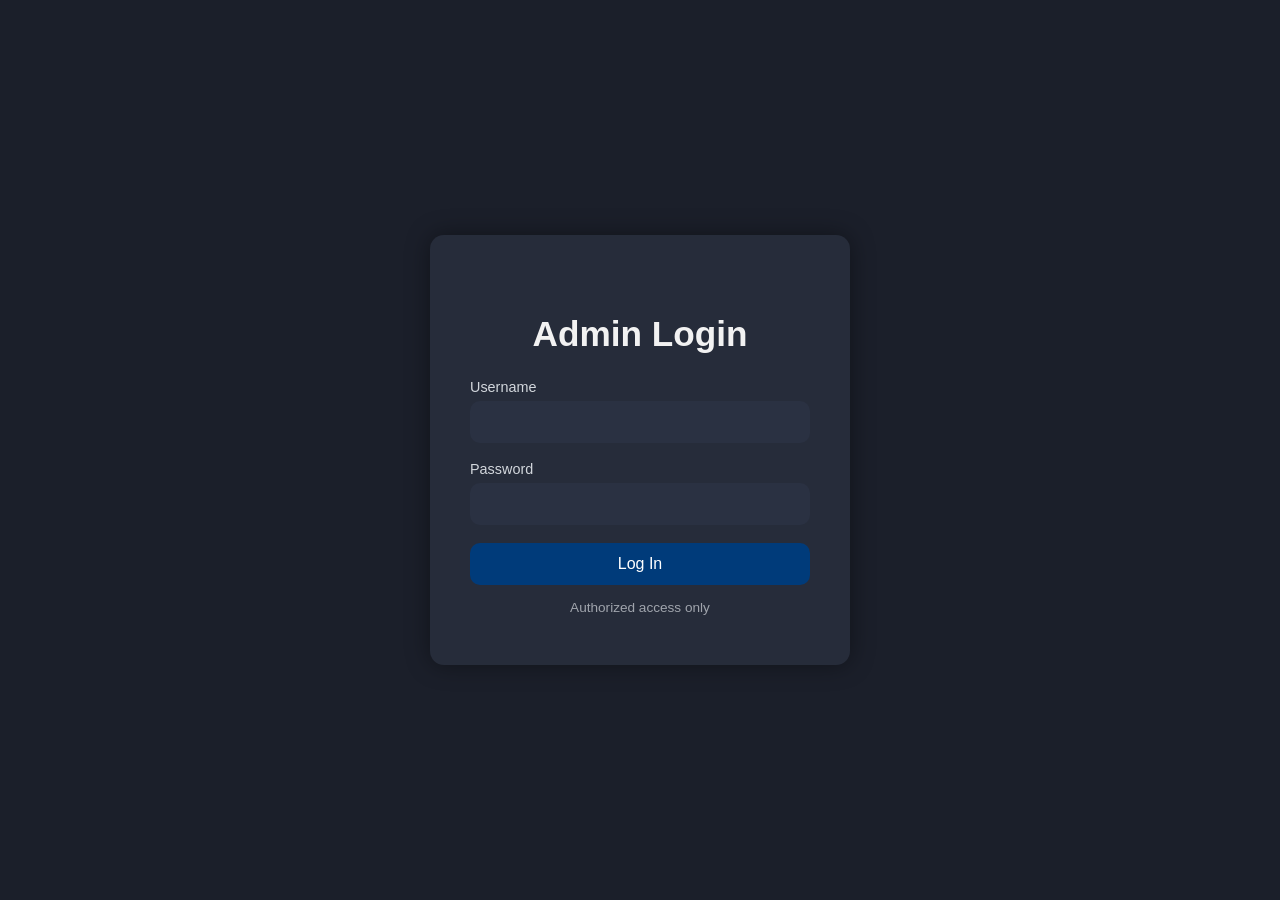
<file: admin/login.html>
<!DOCTYPE html>
<html lang="en">
<head>
  <meta charset="UTF-8">
  <meta name="viewport" content="width=device-width, initial-scale=1.0">
  <title>Admin Login</title>
  <link rel="stylesheet" href="./admin.css">
  <script src="./login.js"></script>
</head>

<body>
  <div class="login-container">
    <h2>Admin Login</h2>

    <form id="loginForm">
      <label for="username">Username</label>
      <input id="username" name="username" required>

      <label for="password">Password</label>
      <input id="password" name="password" type="password" required>

      <button type="submit">Log In</button>
    </form>

    <div class="footer-text">Authorized access only</div>
  </div>
</body>
</html>
</file>
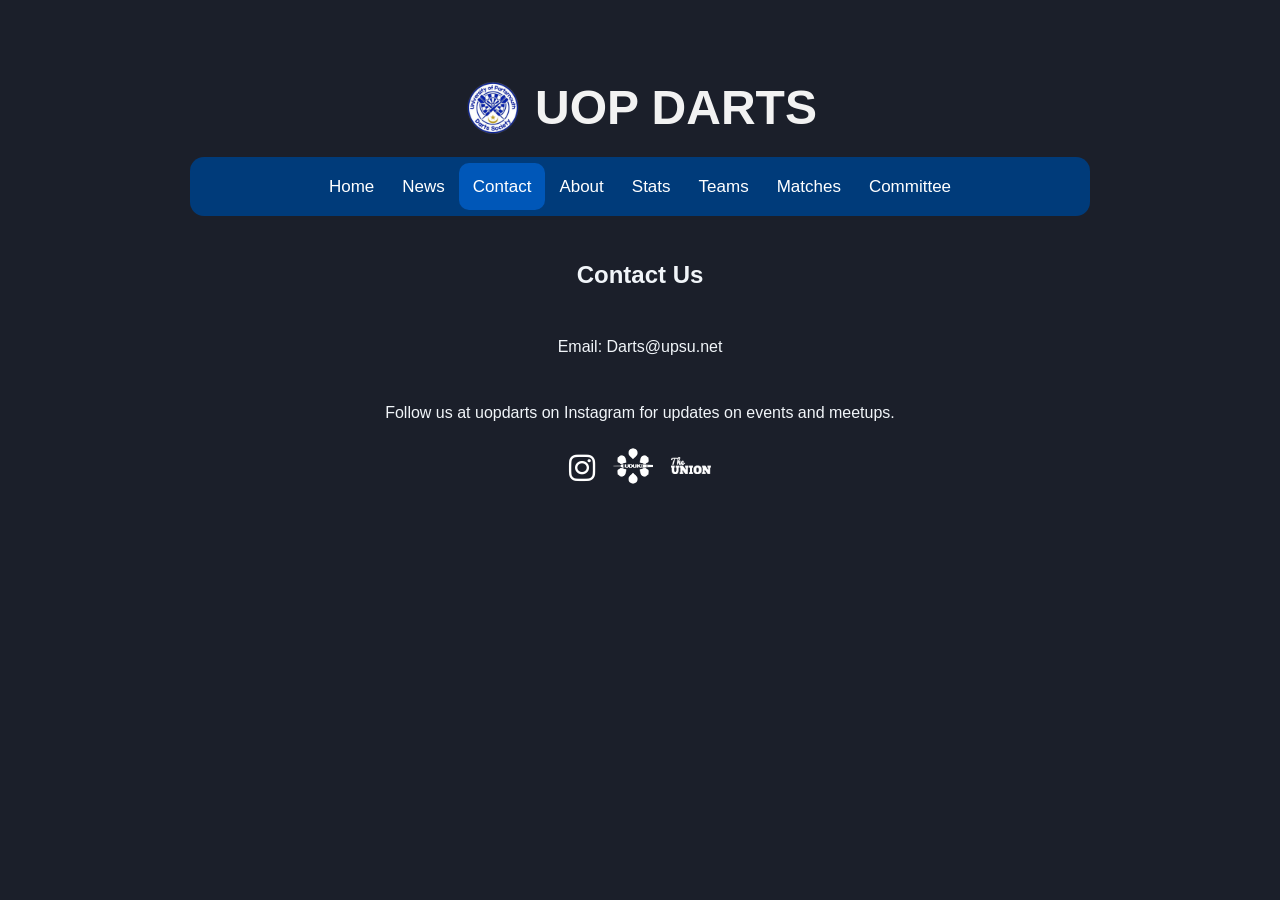
<file: index/contact.html>
<!DOCTYPE html>
<html lang="en">

<head>
  <meta charset="UTF-8">
  <meta name="viewport" content="width=device-width, initial-scale=1.0">

  <title>Uop Darts</title>
  <link rel="icon" type="image/x-icon" href="/assets/logo.png">
  <link rel="stylesheet" href="index.css">
  <link rel="stylesheet" href="https://cdnjs.cloudflare.com/ajax/libs/font-awesome/6.5.0/css/all.min.css">
</head>

<body>
  <header id="container">
    <a href="index.html" id="logo">
      <img src="/assets/logo.png" alt="logo png">
      <h1>UOP DARTS</h1>
    </a>
  </header>

    <nav class="topnav">
      <a href="index.html">Home</a>
      <a href="news.html">News</a>      <a class="active" href="contact.html">Contact</a>
      <a href="about.html">About</a>
      <a href="stats.html">Stats</a>
      <a href="teams.html">Teams</a>
      <a href="matches.html">Matches</a>
      <a href="#">Committee</a>

    </nav>

    <article class="contact">
        <h2>Contact Us</h2>

        <p>Email: Darts@upsu.net</p>
        <p>Follow us at uopdarts on Instagram
            for updates on events and meetups.
        </p>
    </article>

    <footer id="icons">
      <a href="https://www.instagram.com/uopdarts/" target="+blank">
        <i class="fa-brands fa-instagram"></i>
      </a>

      <a href="https://www.uduk.co.uk/" target="+blank">
        <img src="/assets/uduk.png" alt="UDUK" class="icon">
      </a>

      <a href="https://upsu.net/groups/DQCFD/darts-society" target="+blank">
        <img src="/assets/upsu.png" alt="UPSU" class="icon">
      </a>
    </footer>

  </body>
</html>
</file>
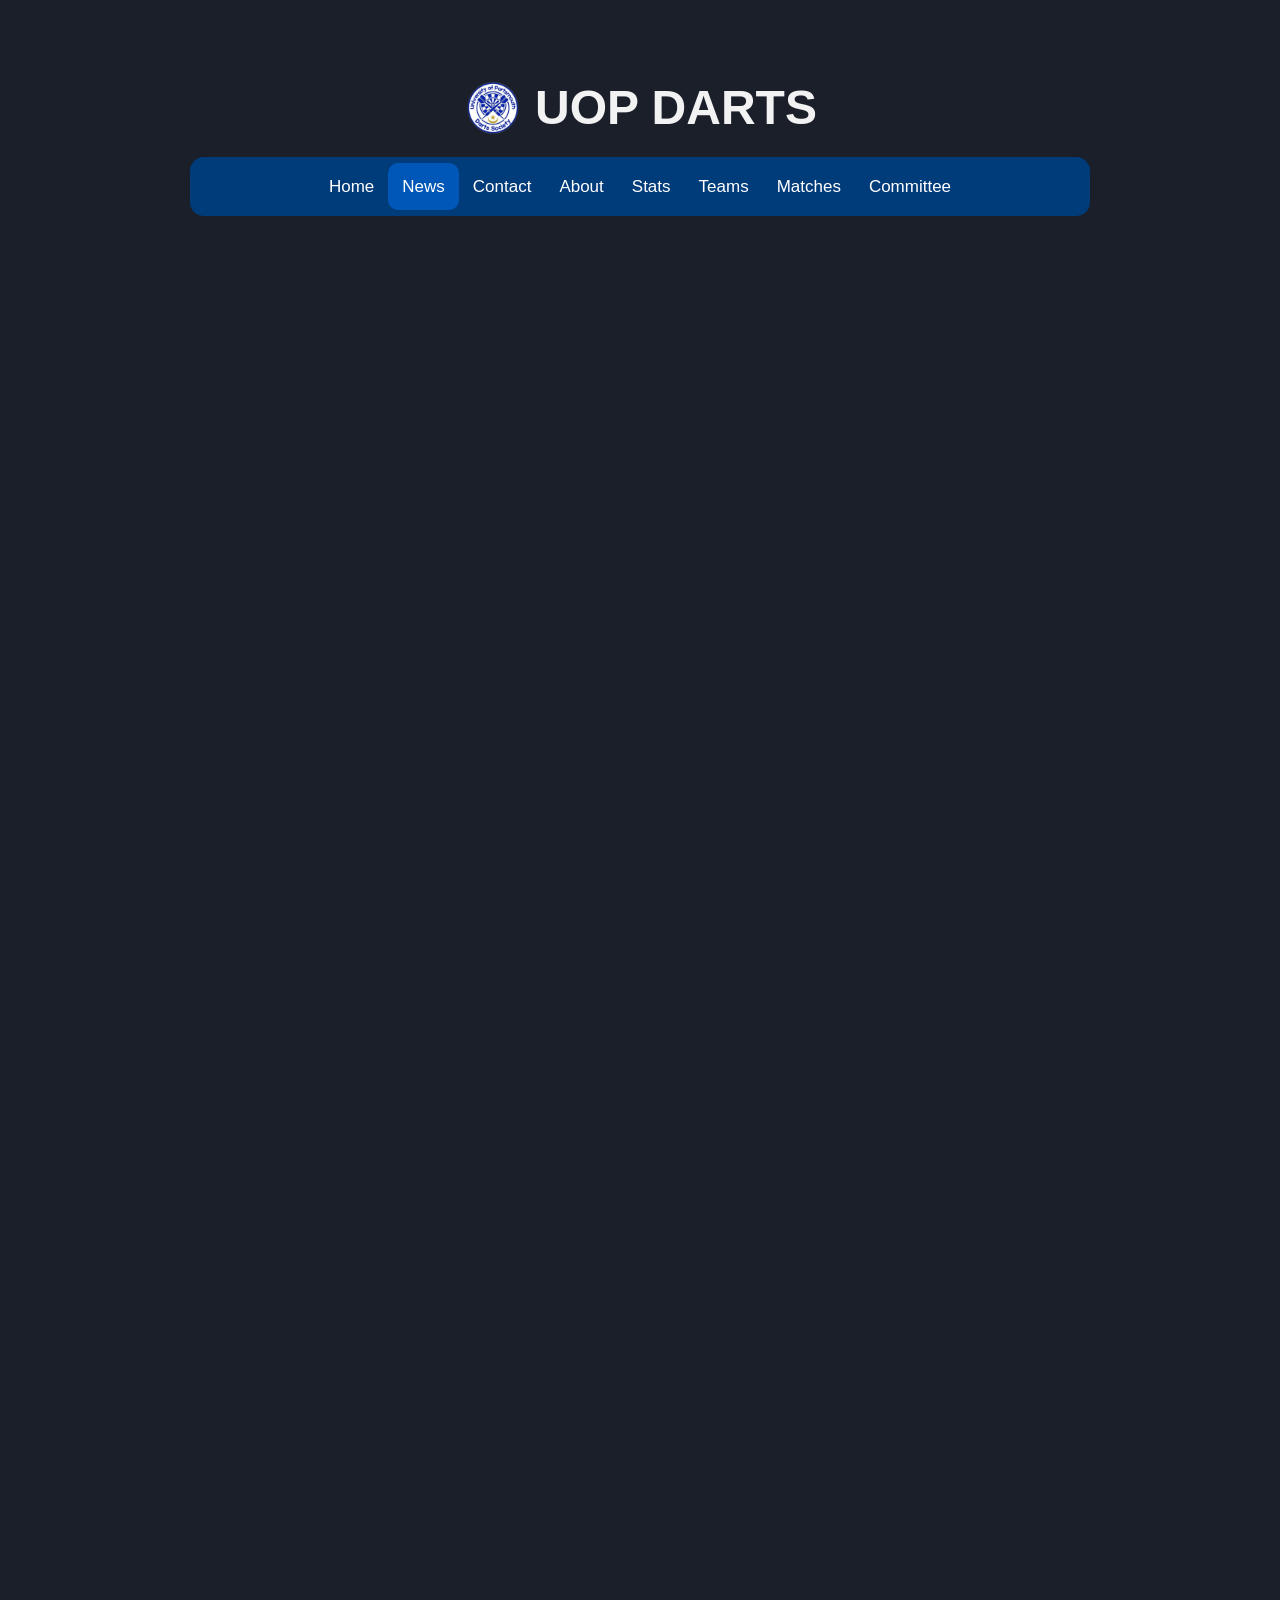
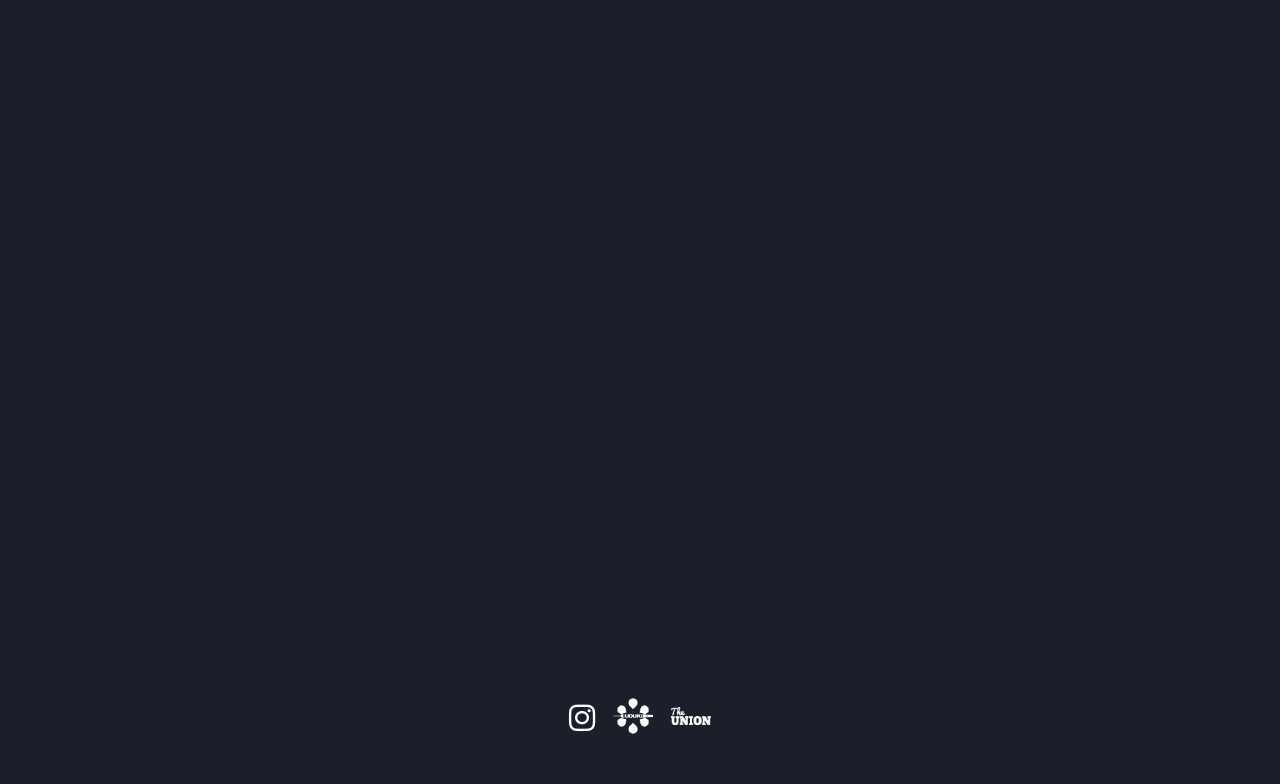
<file: index/news.html>
<!DOCTYPE html>
<html lang="en">

<head>
  <meta charset="UTF-8">
  <meta name="viewport" content="width=device-width, initial-scale=1.0">

  <title>Uop Darts</title>
  <link rel="icon" type="image/x-icon" href="/assets/logo.png">
  <link rel="stylesheet" href="index.css">
  <link rel="stylesheet" href="https://cdnjs.cloudflare.com/ajax/libs/font-awesome/6.5.0/css/all.min.css">
</head>

<body>
  <header id="container">
    <a href="index.html" id="logo">
      <img src="/assets/logo.png" alt="logo png">
      <h1>UOP DARTS</h1>
    </a>
  </header>

    <nav class="topnav">
      <a href="index.html">Home</a>
      <a class="active" href="news.html">News</a>
      <a href="contact.html">Contact</a>
      <a href="about.html">About</a>
      <a href="stats.html">Stats</a>
      <a href="teams.html">Teams</a>
      <a href="matches.html">Matches</a>
      <a href="#">Committee</a>
    </nav>

    <section class="instagram-grid" id="insta-feed"></section>

    <script async src="//www.instagram.com/embed.js"></script>

    <footer id="icons">
      <a href="https://www.instagram.com/uopdarts/" target="+blank">
        <i class="fa-brands fa-instagram"></i>
      </a>

      <a href="https://www.uduk.co.uk/" target="+blank">
        <img src="/assets/uduk.png" alt="UDUK" class="icon">
      </a>

      <a href="https://upsu.net/groups/DQCFD/darts-society" target="+blank">
        <img src="/assets/upsu.png" alt="UPSU" class="icon">
      </a>
    </footer>
    <script src="load-posts.js"></script>
  </body>
</html>
</file>
<file: index.css>
* {
    box-sizing: border-box;
}


body {
    font-family: 'Inter', sans-serif;
    background-color: #1b1f2a;
    color: #f1f5f9;
    line-height : 1.6;
    padding: 20px;
}

#logo h1 {
  margin: 0;
  font-size: 2.5rem;
}


.team-photo {
    display: flex;
    justify-content: center;
}

.team-photo img {
  width: 100%;
  max-width: 380px;
  height: auto;
  padding: 30px 0px;
}

h1 {
    font-family: 'Inter', sans-serif;
    text-align: center;
    font-size: 2.5rem;
    color: #f2f2f2;
    margin-top: 30px;
    margin-bottom: 10px;
}

#logo {
  display: flex;
  align-items: center;
  justify-content: center;
  gap: 12px;
  font-size: 2.5rem;
  font-weight: bold;
  margin-top: 30px;
  margin-bottom: 10px;
  text-decoration: none;
  color: inherit;
}

#logo img {
  width: 60px;
  height: auto;
}

#icons {
    display: flex;
    justify-content: center;
    gap: 18px;
    margin-top: 20px;
    align-items: center;
}

#icons i {
  font-size: 30px;
  color: white;
}

#icons img {
  width: 40px;
  height: 40px;
  object-fit: contain;
}

#icons a {
  text-decoration: none;
  border: none;
}

.topnav {
    background-color: #003B7A;
    border-radius: 14px;
    padding: 6px 10px;
    display: flex;
    justify-content: center;
    flex-wrap: wrap;
}

.topnav a {
    float: left;
    color: white;
    text-align: center;
    padding: 10px 14px;
    text-decoration: none;
    font-size: 17px;
    border-radius: 10px;
}

.topnav a:hover {
    background-color: #0A66D6;
}

.topnav a.active {
    background-color: #0057B8;
}


.league-table {
    width: 100%;
    min-width: 100px;
    border-collapse: collapse;
    background: #262c3a;
    color: white;
    overflow: hidden;
    font-size: 9px;
}

.league-table th {
    background: #003B7A;
    padding: 12px;
    text-align: left;
}

.league-table td {
    padding: 12px;
    border-top: 1px solid #3a4256;
}

.league-table tr:hover {
    background: #1e293b
}

.table-wrapper {
    width: 100%;
    max-width: 400px;
    margin: 0 auto;
}

.table-wrapper h2 {
    text-align: center;
    margin-bottom: 10px;
}



html, body {
    margin: 0;
    padding: 0;
    overflow-x: hidden;
}

section {
    max-width: 900px;
    margin: 0 auto;
    padding: 20px;
}

.about {
    max-width: 900px;
    margin: 0 auto;
    padding: 20px;
    line-height: 1.6;
    text-align: left
}

h2 {
    text-align: left;
    margin-top: 40px;
}

.teams h2 {
    text-align: center;
}

.reserves h2 {
    text-align: center;
}

.contact h2 {
    text-align: center;
}

ul {
    text-align: center;
    font-size: 17px;
}


.about li {
    text-align: left;
}

.contact p {
    text-align: center;
    margin-top: 40px;
}


.join-now {
    text-align: center;
    margin: 40px 0;
}

.join-btn {
    background-color: #003B7A;
    color: white;
    padding: 10px 14px;
    font-size: 17px;
    text-decoration: none;
    border-radius: 10px;
    display: inline-block;
    transition: 0.25s ease;
}

.join-btn:hover {
    background-color: #0A66D6;
}

.teams ul, li {
    text-align: center;
    list-style: none;
    padding: 0;
}

.teams p {
  text-align: center;
}

.teams {
    display: grid;
    grid-template-columns: repeat(auto-fit, minmax(280px, 1fr));
}

.teams section {
    margin: 0;
    padding: 1rem;
}

.reserves {
    text-align: center;

}

#fixtures .table-wrapper {
    max-width: 700px;
}


#fixtures .league-table {
    font-size: 14px;
    border-radius: 10px;
    overflow: hidden;
}

#fixtures td:first-child {
    text-align: left;
    font-weight: 500;
}

#fixtures td:last-child {
    text-align: right;
    font-weight: 500;
}


#fixtures td:nth-child(2) {
    text-align: center;
    font-weight: 800;
    font-size: 16px;
    letter-spacing: 1px;
}

#fixtures th:first-child {
    text-align: left;
}

#fixtures th:nth-child(2) {
    text-align: center;
}

#fixtures th:last-child {
    text-align: right;
}


#fixtures .league-table td {
    padding: 14px 16px;
}

#fixtures .league-table tr:hover {
    background: #22304a;
}

.stats {
    max-width: 500px;
    margin: 0 auto;
}


.stats .league-table {
    table-layout: fixed;
    width: 100%;
}

.stats .league-table th,
.stats .league-table td {
    padding: 14px 18px;
    vertical-align: middle;
}

.stats .league-table th:first-child,
.stats .league-table td:first-child {
    width: 90px;
    text-align: center;
}

.stats .league-table th:nth-child(2),
.stats .league-table td:nth-child(2) {
    text-align: center;
}

.stats h2 {
    margin-bottom: 20px;
}

.instagram-grid {
    display: grid;
    grid-template-columns: repeat(auto-fit, minmax(260px, 1fr));
    justify-items: stretch;
    gap: 6px;
    max-width: 1000px;
    margin: 40px auto;
    padding: 0;

}


.instagram-embed {
    transform: scale(0.85);
    transform-origin: top center;
    width: 100%;
    max-width: 260px;
    margin: 0 auto;
}


.instagram-media {
    background: #262c3a !important;
    border: 0 !important;
    border-radius: 12px !important;
    box-shadow: none !important;
    padding: 0 !important;
    width: 260px !important;
    max-width: 260px !important;
    transform: scale(0.85);
    transform-origin: top center;
    margin: 0 auto !important;
    min-height: 380px;
    opacity: 0;
    transition: opacity 0.4s ease;
}

.instagram-media.instagram-media-rendered {
    opacity: 1;
}


.ig-container {
    padding: 16px;
}

.ig-header {
    display: flex;
    flex-direction: row;
    align-items: center;
}

.ig-avatar {
    background-color: #F4F4F4;
    border-radius: 50%;
    width: 40px;
    height: 40px;
    margin-right: 14px;
}

.ig-user-info {
    display: flex;
    flex-direction: column;
    flex-grow: 1;
}

.ig-line {
    background-color: #F4F4F4;
    border-radius: 4px;
    height: 14px;
    margin-bottom: 6px;
}

.ig-line-long {
    width: 100px;
}

.ig-line-short {
    width: 60px;
}

.ig-media-placeholder {
    padding: 19% 0;
}

.ig-icon-wrapper {
    display: block;
    height: 50px;
    width: 50px;
    margin: 0 auto 12px;
}

.ig-view-post {
    color: #3897f0;
    font-family: Arial, sans-serif;
    font-size: 14px;
    font-weight: 550;
    text-align: center;
    padding-top: 8px;
}

.ig-footer {
    display: flex;
    flex-direction: column;
    margin-bottom: 24px;
}

.ig-footer-line {
    background-color: #F4F4F4;
    border-radius: 4px;
    height: 14px;
    margin-bottom: 6px;
}

.ig-footer-line-long {
    width: 224px;
}

.ig-footer-line-short {
    width: 144px;
}

.ig-caption {
    color: #c9c8cd;
    font-family: Arial, sans-serif;
    font-size: 14px;
    text-align: center;
    padding: 8px 0 7px;
    white-space: nowrap;
    overflow: hidden;
    text-overflow: ellipsis;
}

.ig-caption a {
    color: #c9c8cd;
    text-decoration: none;
}

#insta-feed {
    min-height: 600px;
    position: relative;
    z-index: 1;
}









@media (min-width: 900px) {

  body {
    padding: 40px 80px;
  }

  #logo h1 {
    font-size: 3rem;
  }

  .team-photo img {
    max-width: 800px;
    border-radius: 20px;
  }

  .table-wrapper {
    max-width: 800px;
  }

  .league-table {
    font-size: 14px;
  }

  .topnav {
    max-width: 900px;
    margin: 0 auto;
  }

  .team-photo img {
      width: 100%;
      max-width: 750px;
      border-radius: 20px;
  }
}
</file>
<file: index/index.css>
* {
    box-sizing: border-box;
}


body {
    font-family: 'Inter', sans-serif;
    background-color: #1b1f2a;
    color: #f1f5f9;
    line-height : 1.6;
    padding: 20px;
}

#logo h1 {
  margin: 0;
  font-size: 2.5rem;
}


.team-photo {
    display: flex;
    justify-content: center;
}

.team-photo img {
  width: 100%;
  max-width: 380px;
  height: auto;
  padding: 30px 0px;
}

h1 {
    font-family: 'Inter', sans-serif;
    text-align: center;
    font-size: 2.5rem;
    color: #f2f2f2;
    margin-top: 30px;
    margin-bottom: 10px;
}

#logo {
  display: flex;
  align-items: center;
  justify-content: center;
  gap: 12px;
  font-size: 2.5rem;
  font-weight: bold;
  margin-top: 30px;
  margin-bottom: 10px;
  text-decoration: none;
  color: inherit;
}

#logo img {
  width: 60px;
  height: auto;
}

#icons {
    display: flex;
    justify-content: center;
    gap: 18px;
    margin-top: 20px;
    align-items: center;
}

#icons i {
  font-size: 30px;
  color: white;
}

#icons img {
  width: 40px;
  height: 40px;
  object-fit: contain;
}

#icons a {
  text-decoration: none;
  border: none;
}

.topnav {
    background-color: #003B7A;
    border-radius: 14px;
    padding: 6px 10px;
    display: flex;
    justify-content: center;
    flex-wrap: wrap;
}

.topnav a {
    float: left;
    color: white;
    text-align: center;
    padding: 10px 14px;
    text-decoration: none;
    font-size: 17px;
    border-radius: 10px;
}

.topnav a:hover {
    background-color: #0A66D6;
}

.topnav a.active {
    background-color: #0057B8;
}


.league-table {
    width: 100%;
    min-width: 100px;
    border-collapse: collapse;
    background: #262c3a;
    color: white;
    overflow: hidden;
    font-size: 9px;
}

.league-table th {
    background: #003B7A;
    padding: 12px;
    text-align: left;
}

.league-table td {
    padding: 12px;
    border-top: 1px solid #3a4256;
}

.league-table tr:hover {
    background: #1e293b
}

.table-wrapper {
    width: 100%;
    max-width: 400px;
    margin: 0 auto;
}

.table-wrapper h2 {
    text-align: center;
    margin-bottom: 10px;
}



html, body {
    margin: 0;
    padding: 0;
    overflow-x: hidden;
}

section {
    max-width: 900px;
    margin: 0 auto;
    padding: 20px;
}

.about {
    max-width: 900px;
    margin: 0 auto;
    padding: 20px;
    line-height: 1.6;
    text-align: left
}

h2 {
    text-align: center;
    margin-top: 40px;
}

.teams h2 {
    text-align: center;
}

.reserves h2 {
    text-align: center;
}

.contact h2 {
    text-align: center;
}

ul {
    text-align: center;
    font-size: 17px;
}


.about li {
    text-align: left;
}

.contact p {
    text-align: center;
    margin-top: 40px;
}


.join-now {
    text-align: center;
    margin: 40px 0;
}

.join-btn {
    background-color: #003B7A;
    color: white;
    padding: 10px 14px;
    font-size: 17px;
    text-decoration: none;
    border-radius: 10px;
    display: inline-block;
    transition: 0.25s ease;
}

.Knockouts {
  display: flex;
  justify-content: center;
  align-items: center;
  padding: 40px 0;
  gap: 20px;
}


.option-btn {
    background-color: #003B7A;
    color: white;
    padding: 10px 14px;
    font-size: 17px;
    text-decoration: none;
    border-radius: 10px;
    display: inline-block;
    transition: 0.25s ease;
    display: flex;
    justify-content: center;
}

.continue-btn {
    background-color: #003B7A;
    color: white;
    padding: 10px 14px;
    font-size: 17px;
    text-decoration: none;
    border-radius: 10px;
    display: inline-block;
    transition: 0.25s ease;
}
.join-btn:hover {
    background-color: #0A66D6;
}

.teams ul li {
    text-align: center;
    list-style: none;
    padding: 0;
}

.teams p {
  text-align: center;
}

.teams {
    display: grid;
    grid-template-columns: repeat(auto-fit, minmax(280px, 1fr));
}

.teams section {
    margin: 0;
    padding: 1rem;
}

.reserves {
    text-align: center;

}

#fixtures .table-wrapper {
    max-width: 700px;
}


#fixtures .league-table {
    font-size: 14px;
    border-radius: 10px;
    overflow: hidden;
}

#fixtures td:first-child {
    text-align: left;
    font-weight: 500;
}

#fixtures td:last-child {
    text-align: right;
    font-weight: 500;
}


#fixtures td:nth-child(2) {
    text-align: center;
    font-weight: 800;
    font-size: 16px;
    letter-spacing: 1px;
}

#fixtures th:first-child {
    text-align: left;
}

#fixtures th:nth-child(2) {
    text-align: center;
}

#fixtures th:last-child {
    text-align: right;
}


#fixtures .league-table td {
    padding: 14px 16px;
}

#fixtures .league-table tr:hover {
    background: #22304a;
}

.stats {
    max-width: 500px;
    margin: 0 auto;
}


.stats .league-table {
    table-layout: fixed;
    width: 100%;
}

.stats .league-table th,
.stats .league-table td {
    padding: 14px 18px;
    vertical-align: middle;
}

.stats .league-table th:first-child,
.stats .league-table td:first-child {
    width: 90px;
    text-align: center;
}

.stats .league-table th:nth-child(2),
.stats .league-table td:nth-child(2) {
    text-align: center;
}

.stats h2 {
    margin-bottom: 20px;
}

.instagram-grid {
    display: grid;
    grid-template-columns: repeat(auto-fit, minmax(260px, 1fr));
    justify-items: stretch;
    gap: 6px;
    max-width: 1000px;
    margin: 40px auto;
    padding: 0;

}


.instagram-embed {
    transform: scale(0.85);
    transform-origin: top center;
    width: 100%;
    max-width: 260px;
    margin: 0 auto;
}


.instagram-media {
    background: #262c3a !important;
    border: 0 !important;
    border-radius: 12px !important;
    box-shadow: none !important;
    padding: 0 !important;
    width: 260px !important;
    max-width: 260px !important;
    transform: scale(0.85);
    transform-origin: top center;
    margin: 0 auto !important;
    min-height: 380px;
    opacity: 0;
    transition: opacity 0.4s ease;
}

.instagram-media.instagram-media-rendered {
    opacity: 1;
}


.ig-container {
    padding: 16px;
}

.ig-header {
    display: flex;
    flex-direction: row;
    align-items: center;
}

.ig-avatar {
    background-color: #F4F4F4;
    border-radius: 50%;
    width: 40px;
    height: 40px;
    margin-right: 14px;
}

.ig-user-info {
    display: flex;
    flex-direction: column;
    flex-grow: 1;
}

.ig-line {
    background-color: #F4F4F4;
    border-radius: 4px;
    height: 14px;
    margin-bottom: 6px;
}

.ig-line-long {
    width: 100px;
}

.ig-line-short {
    width: 60px;
}

.ig-media-placeholder {
    padding: 19% 0;
}

.ig-icon-wrapper {
    display: block;
    height: 50px;
    width: 50px;
    margin: 0 auto 12px;
}

.ig-view-post {
    color: #3897f0;
    font-family: Arial, sans-serif;
    font-size: 14px;
    font-weight: 550;
    text-align: center;
    padding-top: 8px;
}

.ig-footer {
    display: flex;
    flex-direction: column;
    margin-bottom: 24px;
}

.ig-footer-line {
    background-color: #F4F4F4;
    border-radius: 4px;
    height: 14px;
    margin-bottom: 6px;
}

.ig-footer-line-long {
    width: 224px;
}

.ig-footer-line-short {
    width: 144px;
}

.ig-caption {
    color: #c9c8cd;
    font-family: Arial, sans-serif;
    font-size: 14px;
    text-align: center;
    padding: 8px 0 7px;
    white-space: nowrap;
    overflow: hidden;
    text-overflow: ellipsis;
}

.ig-caption a {
    color: #c9c8cd;
    text-decoration: none;
}

#insta-feed {
    min-height: 600px;
    position: relative;
    z-index: 1;
}

#knockout-setup {
  display: flex;
  flex-direction: column;
  align-items: center;
  text-align: center;
  margin-top: 30px;
}

.setup-row {
  display: flex;
  justify-content: center;
  align-items: center;
  gap: 12px;
  margin: 15px 0;
}

.setup-row label {
  display: inline-block;
  width: 180px;
  text-align: right;
  padding-right: 10px;
}

#player-count {
  padding: 8px 12px;
  font-size: 16px;
  border-radius: 6px;
  border: 1px solid #444;
  background: #1c1c1c;
  color: white;
}

#losers-bracket {
  transform: scale(1.3);
}

#knockout-setup .option-btn {
  margin-top: 20px;
}

.bracket {
    display: flex;
    justify-content: center;
    gap: 40px;
    margin-top: 40px;
}

.round-column {
    display: flex;
    flex-direction: column;
    justify-content: space-between;
}

.match {
    background: #262c3a;
    padding: 10px 20px;
    border-radius: 10px;
    border: 1px solid #3a4256;
    text-align: center;
    min-width: 150px;
}

.slot {
    padding: 6px 0;
    border-bottom: 1px solid #3a4256;
}

.slot:last-child {
    border-bottom: none;
}

.final {
    background: #394057;
    padding: 20px 30px;
    border-radius: 12px;
    border: 2px solid #4a526d;
    text-align: center;
    height: fit-content;
    align-self: center;
}










@media (min-width: 900px) {

  body {
    padding: 40px 80px;
  }

  #logo h1 {
    font-size: 3rem;
  }

  .team-photo img {
    max-width: 800px;
    border-radius: 20px;
  }

  .table-wrapper {
    max-width: 800px;
  }

  .league-table {
    font-size: 14px;
  }

  .topnav {
    max-width: 900px;
    margin: 0 auto;
  }

  .team-photo img {
      width: 100%;
      max-width: 750px;
      border-radius: 20px;
  }
}
</file>
<file: admin/admin.css>
* {
    box-sizing: border-box;
}

body {
    font-family: 'Inter', sans-serif;
    background-color: #1b1f2a;
    color: #f1f5f9;
    margin: 0;
    padding: 40px 20px;
    display: flex;
    justify-content: center;
    align-items: center;
    min-height: 100vh;
}

.login-container {
    background: #262c3a;
    padding: 40px 32px;
    border-radius: 14px;
    width: 100%;
    max-width: 380px;
    box-shadow: 0 0 25px rgba(0,0,0,0.4);
}


.login-container h2 {
    text-align: center;
    font-size: 2rem;
    margin-bottom: 25px;
    color: #f2f2f2;
}


label {
    display: block;
    margin-bottom: 6px;
    font-size: 0.9rem;
    opacity: 0.85;
}


input {
    width: 100%;
    padding: 12px;
    margin-bottom: 18px;
    border: none;
    border-radius: 10px;
    background: #2a3142;
    color: #fff;
    font-size: 1rem;
}

input:focus {
    outline: 2px solid #0A66D6;
}


button {
    width: 100%;
    padding: 12px;
    background-color: #003B7A;
    color: white;
    border: none;
    border-radius: 10px;
    font-size: 1rem;
    cursor: pointer;
    transition: 0.25s ease;
}

button:hover {
    background-color: #0A66D6;
}


.footer-text {
    text-align: center;
    margin-top: 15px;
    font-size: 0.85rem;
    opacity: 0.6;
}



/* Larger screens */
@media (min-width: 900px) {
    body {
        padding: 80px;
    }

    .login-container {
        max-width: 420px;
        padding: 50px 40px;
    }

    .login-container h2 {
        font-size: 2.2rem;
    }
}
</file>
